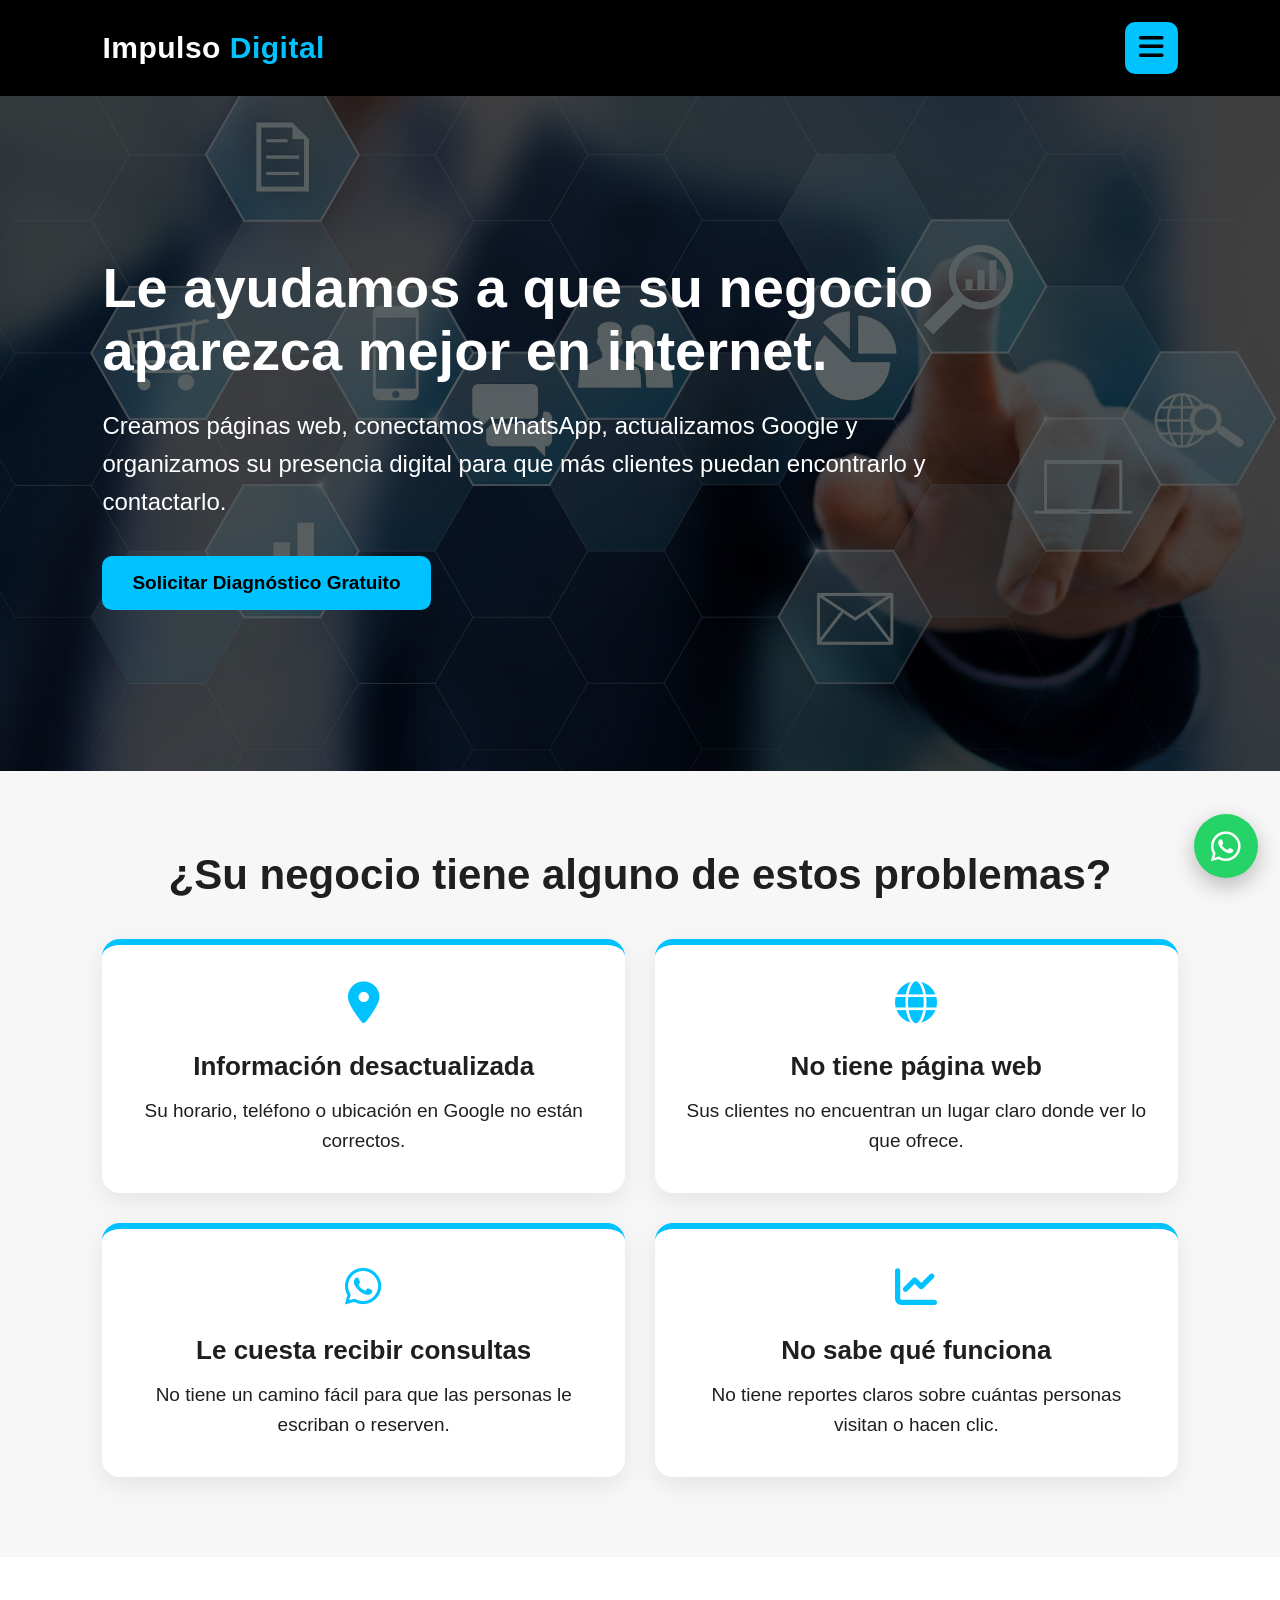
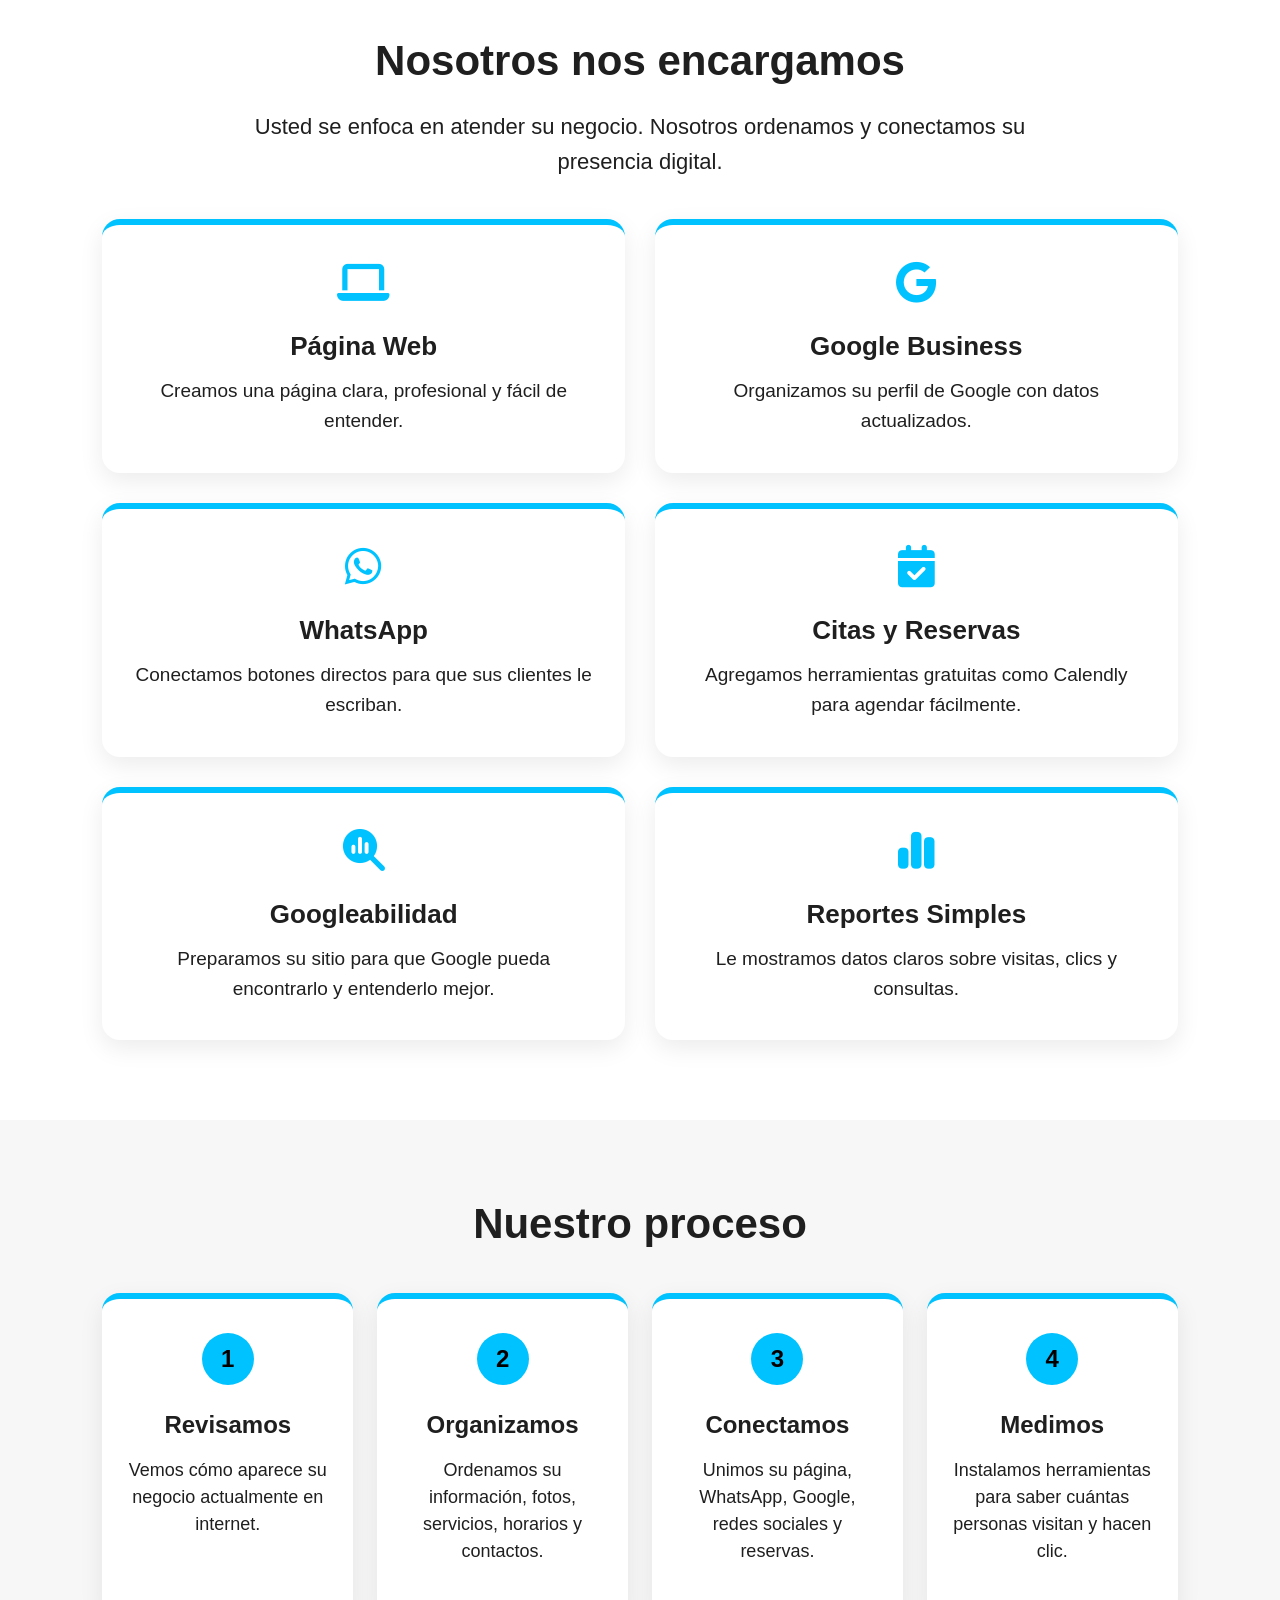
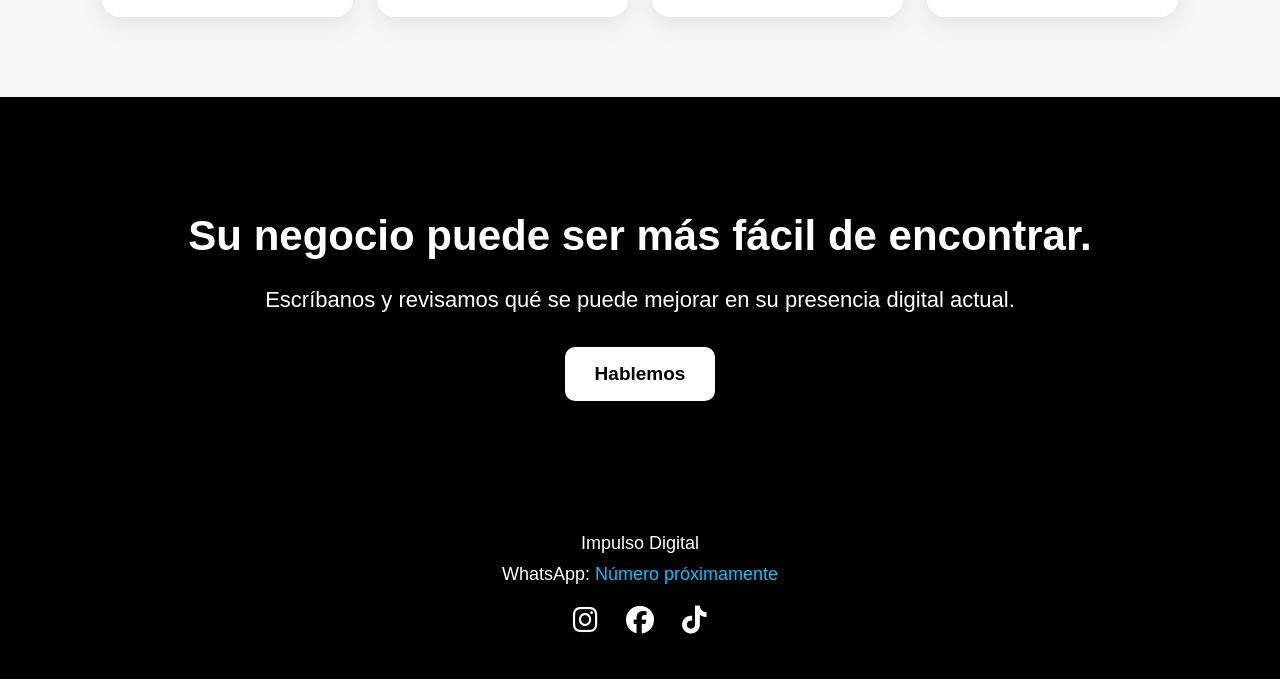
<file: index.html>
<!DOCTYPE html>
<html lang="es">
<head>
  <meta charset="UTF-8">
  <meta name="viewport" content="width=device-width, initial-scale=1.0">

  <title>Impulso Digital | Presencia Digital para Negocios</title>

  <link rel="stylesheet" href="style.css">

  <link rel="stylesheet"
  href="https://cdnjs.cloudflare.com/ajax/libs/font-awesome/6.5.1/css/all.min.css">

  <link rel="icon" href='data:image/svg+xml,<svg xmlns="http://www.w3.org/2000/svg" viewBox="0 0 100 100"><text y=".9em" font-size="90">💼</text></svg>'>
</head>

<body>

<header>

  <nav>

    <a href="index.html" class="logo">Impulso <span>Digital</span></a>

    <button class="menu-toggle" onclick="toggleMenu()">
      <i class="fa-solid fa-bars"></i>
    </button>

    <div class="nav-menu" id="navMenu">
      <a href="services.html">Servicios</a>
      <a href="how-it-works.html">Cómo Funciona</a>
      <a href="portfolio.html">Portafolio</a>
      <a href="contact.html">Contacto</a>
    </div>

  </nav>

</header>

<section class="hero"
  style="background: linear-gradient(rgba(0,0,0,0.62), rgba(0,0,0,0.62)), url('images/Index Page Image.jpg'); background-size: cover; background-position: center;">

  <div class="hero-content">

    <h1>Le ayudamos a que su negocio aparezca mejor en internet.</h1>

    <p>
      Creamos páginas web, conectamos WhatsApp, actualizamos Google y organizamos
      su presencia digital para que más clientes puedan encontrarlo y contactarlo.
    </p>

    <a class="btn" href="contact.html">
      Solicitar Diagnóstico Gratuito
    </a>

  </div>

</section>

<section class="section">

  <h2>¿Su negocio tiene alguno de estos problemas?</h2>

  <div class="grid">

    <div class="card">
      <i class="fa-solid fa-location-dot"></i>
      <h3>Información desactualizada</h3>
      <p>Su horario, teléfono o ubicación en Google no están correctos.</p>
    </div>

    <div class="card">
      <i class="fa-solid fa-globe"></i>
      <h3>No tiene página web</h3>
      <p>Sus clientes no encuentran un lugar claro donde ver lo que ofrece.</p>
    </div>

    <div class="card">
      <i class="fa-brands fa-whatsapp"></i>
      <h3>Le cuesta recibir consultas</h3>
      <p>No tiene un camino fácil para que las personas le escriban o reserven.</p>
    </div>

    <div class="card">
      <i class="fa-solid fa-chart-line"></i>
      <h3>No sabe qué funciona</h3>
      <p>No tiene reportes claros sobre cuántas personas visitan o hacen clic.</p>
    </div>

  </div>

</section>

<section class="section light">

  <h2>Nosotros nos encargamos</h2>

  <p class="section-intro">
    Usted se enfoca en atender su negocio. Nosotros ordenamos y conectamos su presencia digital.
  </p>

  <div class="grid">

    <div class="card">
      <i class="fa-solid fa-laptop"></i>
      <h3>Página Web</h3>
      <p>Creamos una página clara, profesional y fácil de entender.</p>
    </div>

    <div class="card">
      <i class="fa-brands fa-google"></i>
      <h3>Google Business</h3>
      <p>Organizamos su perfil de Google con datos actualizados.</p>
    </div>

    <div class="card">
      <i class="fa-brands fa-whatsapp"></i>
      <h3>WhatsApp</h3>
      <p>Conectamos botones directos para que sus clientes le escriban.</p>
    </div>

    <div class="card">
      <i class="fa-solid fa-calendar-check"></i>
      <h3>Citas y Reservas</h3>
      <p>Agregamos herramientas gratuitas como Calendly para agendar fácilmente.</p>
    </div>

    <div class="card">
      <i class="fa-solid fa-magnifying-glass-chart"></i>
      <h3>Googleabilidad</h3>
      <p>Preparamos su sitio para que Google pueda encontrarlo y entenderlo mejor.</p>
    </div>

    <div class="card">
      <i class="fa-solid fa-chart-simple"></i>
      <h3>Reportes Simples</h3>
      <p>Le mostramos datos claros sobre visitas, clics y consultas.</p>
    </div>

  </div>

</section>

<section class="section">

  <h2>Nuestro proceso</h2>

  <div class="steps">

    <div class="step">
      <span>1</span>
      <h3>Revisamos</h3>
      <p>Vemos cómo aparece su negocio actualmente en internet.</p>
    </div>

    <div class="step">
      <span>2</span>
      <h3>Organizamos</h3>
      <p>Ordenamos su información, fotos, servicios, horarios y contactos.</p>
    </div>

    <div class="step">
      <span>3</span>
      <h3>Conectamos</h3>
      <p>Unimos su página, WhatsApp, Google, redes sociales y reservas.</p>
    </div>

    <div class="step">
      <span>4</span>
      <h3>Medimos</h3>
      <p>Instalamos herramientas para saber cuántas personas visitan y hacen clic.</p>
    </div>

  </div>

</section>

<section class="cta-section">

  <h2>Su negocio puede ser más fácil de encontrar.</h2>

  <p>
    Escríbanos y revisamos qué se puede mejorar en su presencia digital actual.
  </p>

  <a class="btn white-btn" href="contact.html">
    Hablemos
  </a>

</section>

<footer>

  <p>Impulso Digital</p>

  <p>
    WhatsApp:
    <a href="#">
      Número próximamente
    </a>
  </p>

  <div class="footer-socials">
    <a href="#"><i class="fa-brands fa-instagram"></i></a>
    <a href="#"><i class="fa-brands fa-facebook"></i></a>
    <a href="#"><i class="fa-brands fa-tiktok"></i></a>
  </div>

</footer>

<a class="floating-whatsapp" href="#">
  <i class="fa-brands fa-whatsapp"></i>
</a>

<script>
  function toggleMenu() {
    document.getElementById("navMenu").classList.toggle("show-menu");
  }
</script>

</body>
</html>
</file>
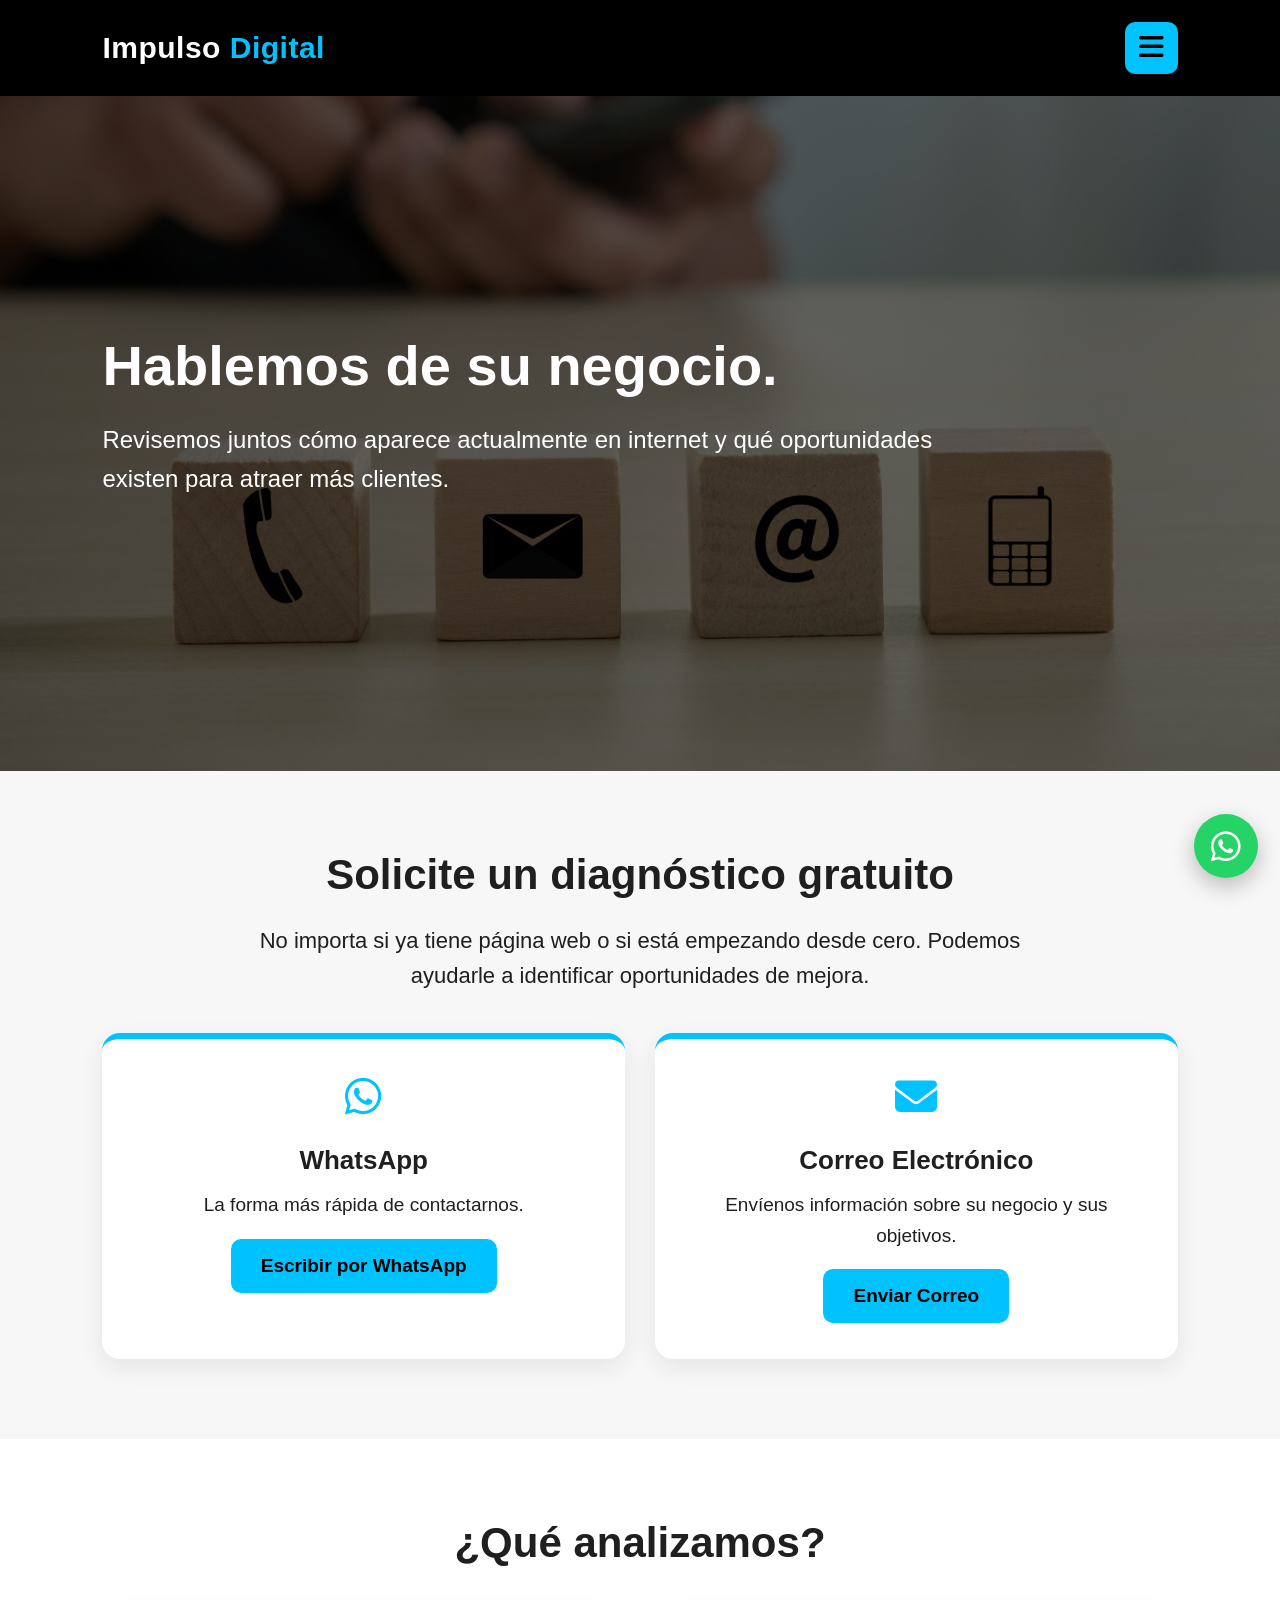
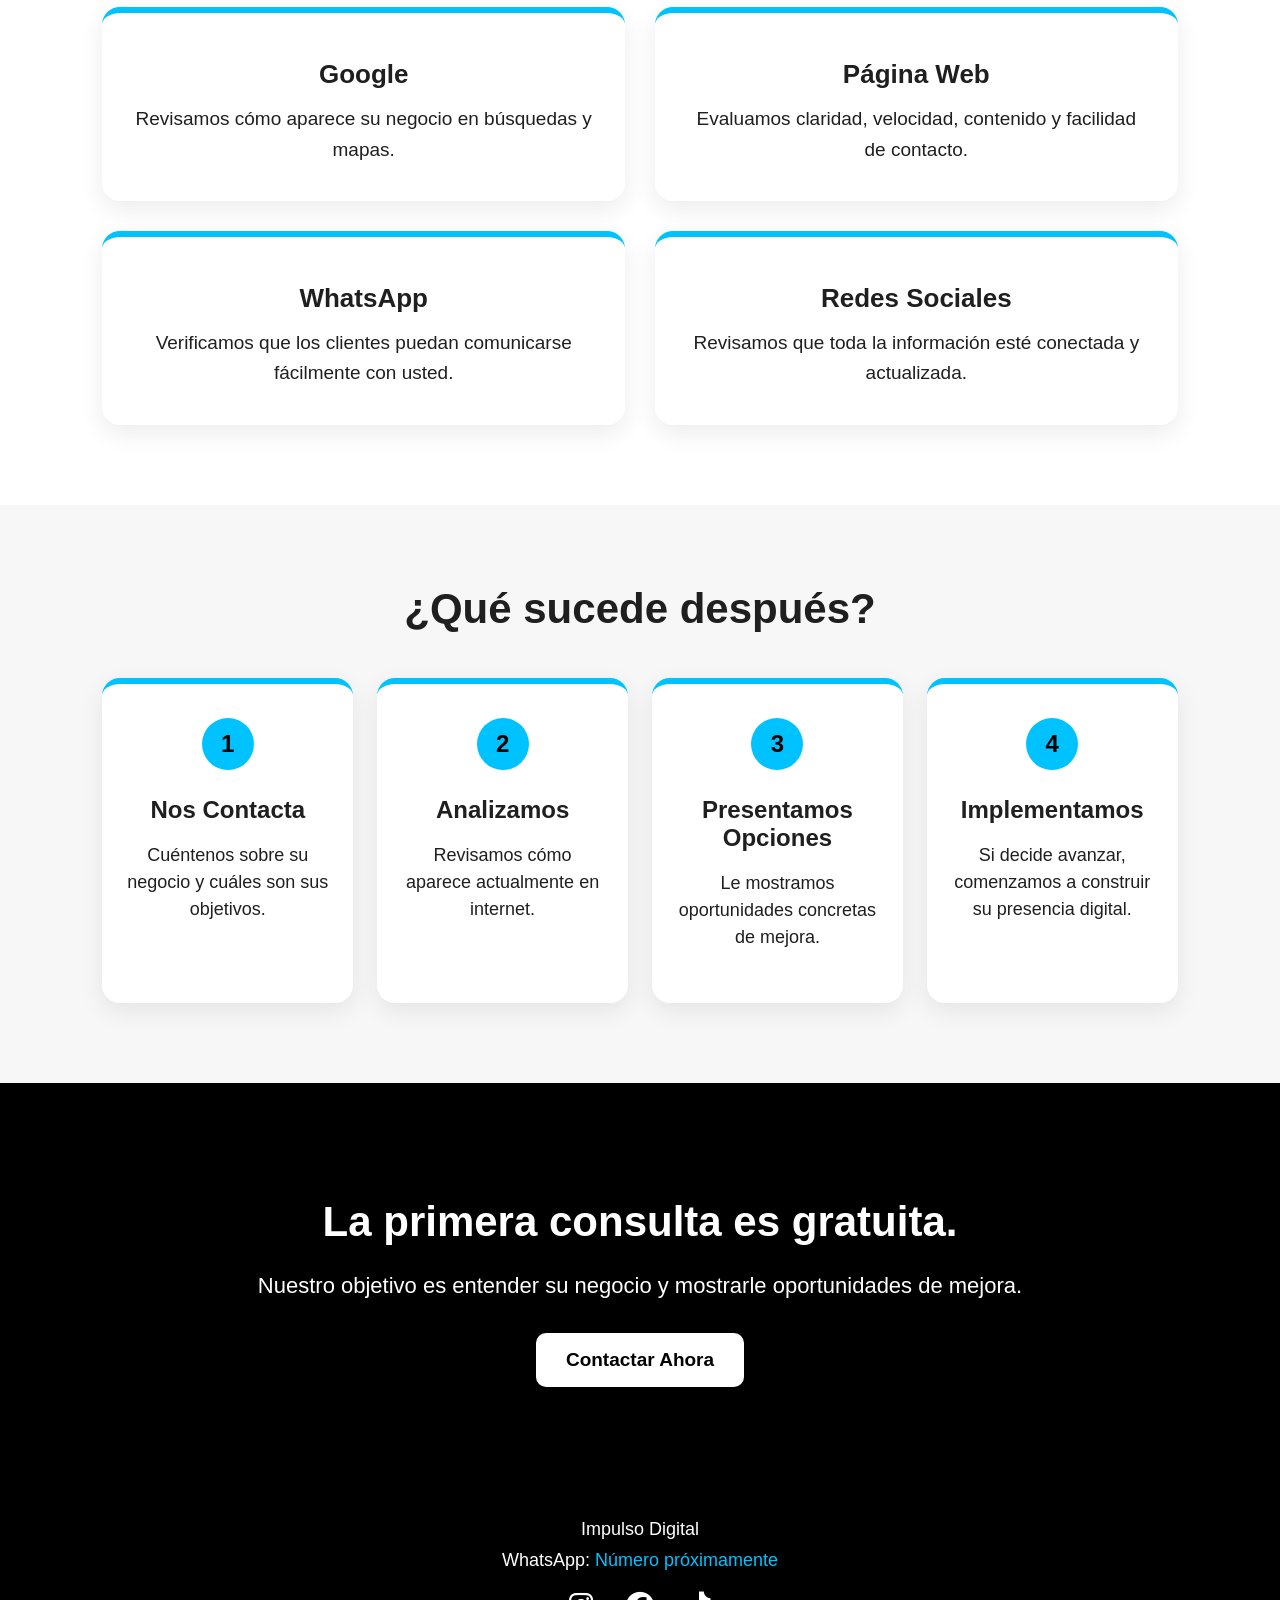
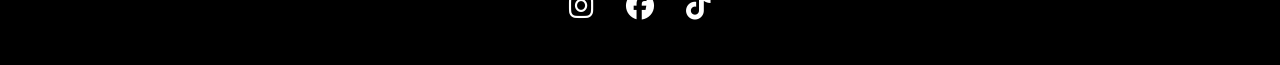
<file: contact.html>
<!DOCTYPE html>
<html lang="es">
<head>

  <meta charset="UTF-8">
  <meta name="viewport" content="width=device-width, initial-scale=1.0">

  <title>Contacto | Impulso Digital</title>

  <link rel="icon" href='data:image/svg+xml,<svg xmlns="http://www.w3.org/2000/svg" viewBox="0 0 100 100"><text y=".9em" font-size="90">💼</text></svg>'>

  <link rel="stylesheet" href="style.css">
  <link rel="stylesheet"
  href="https://cdnjs.cloudflare.com/ajax/libs/font-awesome/6.5.1/css/all.min.css">

</head>

<body>

<header>

  <nav>

    <a href="index.html" class="logo">Impulso <span>Digital</span></a>

    <button class="menu-toggle" onclick="toggleMenu()">
      <i class="fa-solid fa-bars"></i>
    </button>

    <div class="nav-menu" id="navMenu">
      <a href="services.html">Servicios</a>
      <a href="how-it-works.html">Cómo Funciona</a>
      <a href="portfolio.html">Portafolio</a>
      <a href="contact.html">Contacto</a>
    </div>

  </nav>

</header>

<section class="hero"
  style="background: linear-gradient(rgba(0,0,0,0.62), rgba(0,0,0,0.62)), url('images/Contact Page Image.jpg'); background-size: cover; background-position: center 70%;">

  <div class="hero-content">

    <h1>Hablemos de su negocio.</h1>

    <p>
      Revisemos juntos cómo aparece actualmente en internet y qué oportunidades existen para atraer más clientes.
    </p>

  </div>

</section>

<section class="section">

  <h2>Solicite un diagnóstico gratuito</h2>

  <p class="section-intro">

    No importa si ya tiene página web o si está empezando desde cero.
    Podemos ayudarle a identificar oportunidades de mejora.

  </p>

  <div class="grid">

    <div class="card">

      <i class="fa-brands fa-whatsapp"></i>

      <h3>WhatsApp</h3>

      <p>
        La forma más rápida de contactarnos.
      </p>

      <br>

      <a class="btn" href="#">

        Escribir por WhatsApp

      </a>

    </div>

    <div class="card">

      <i class="fa-solid fa-envelope"></i>

      <h3>Correo Electrónico</h3>

      <p>
        Envíenos información sobre su negocio y sus objetivos.

      </p>

      <br>

      <a class="btn"
         href="mailto:correo@proximamente.com">

        Enviar Correo

      </a>

    </div>

  </div>

</section>

<section class="section light">

  <h2>¿Qué analizamos?</h2>

  <div class="grid">

    <div class="card">

      <h3>Google</h3>

      <p>
        Revisamos cómo aparece su negocio en búsquedas y mapas.
      </p>

    </div>

    <div class="card">

      <h3>Página Web</h3>

      <p>
        Evaluamos claridad, velocidad, contenido y facilidad de contacto.
      </p>

    </div>

    <div class="card">

      <h3>WhatsApp</h3>

      <p>
        Verificamos que los clientes puedan comunicarse fácilmente con usted.
      </p>

    </div>

    <div class="card">

      <h3>Redes Sociales</h3>

      <p>
        Revisamos que toda la información esté conectada y actualizada.
      </p>

    </div>

  </div>

</section>

<section class="section">

  <h2>¿Qué sucede después?</h2>

  <div class="steps">

    <div class="step">

      <span>1</span>

      <h3>Nos Contacta</h3>

      <p>
        Cuéntenos sobre su negocio y cuáles son sus objetivos.
      </p>

    </div>

    <div class="step">

      <span>2</span>

      <h3>Analizamos</h3>

      <p>
        Revisamos cómo aparece actualmente en internet.
      </p>

    </div>

    <div class="step">

      <span>3</span>

      <h3>Presentamos Opciones</h3>

      <p>
        Le mostramos oportunidades concretas de mejora.
      </p>

    </div>

    <div class="step">

      <span>4</span>

      <h3>Implementamos</h3>

      <p>
        Si decide avanzar, comenzamos a construir su presencia digital.
      </p>

    </div>

  </div>

</section>

<section class="cta-section">

  <h2>La primera consulta es gratuita.</h2>

  <p>

    Nuestro objetivo es entender su negocio y mostrarle oportunidades de mejora.

  </p>

  <a href="#"
     class="btn white-btn">

    Contactar Ahora

  </a>

</section>

<footer>

  <p>Impulso Digital</p>

  <p>

    WhatsApp:

    <a href="#">

      Número próximamente

    </a>

  </p>

  <div class="footer-socials">

    <a href="#">
      <i class="fa-brands fa-instagram"></i>
    </a>

    <a href="#">
      <i class="fa-brands fa-facebook"></i>
    </a>

    <a href="#">
      <i class="fa-brands fa-tiktok"></i>
    </a>

  </div>

</footer>

<a class="floating-whatsapp"
   href="#">

  <i class="fa-brands fa-whatsapp"></i>

</a>

<script>
  function toggleMenu() {
    document.getElementById("navMenu").classList.toggle("show-menu");
  }
</script>

</body>
</html>
</file>
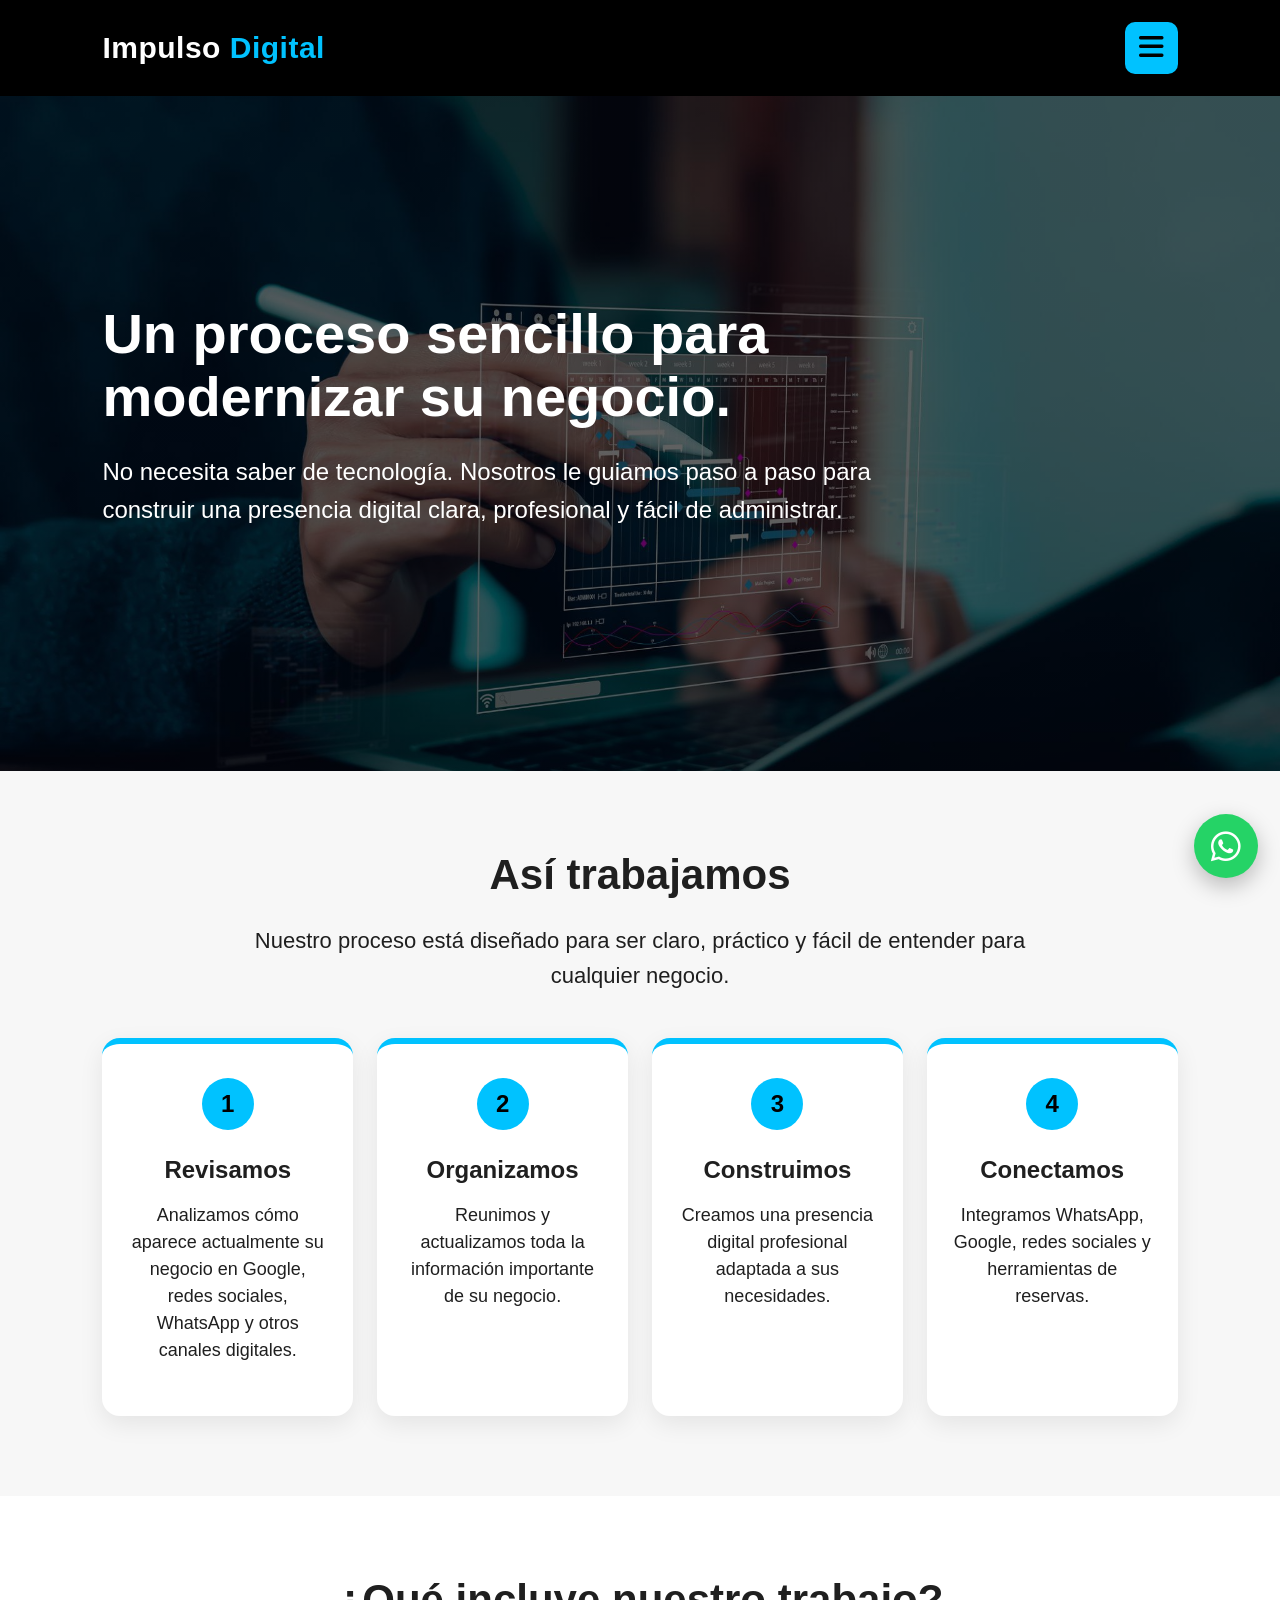
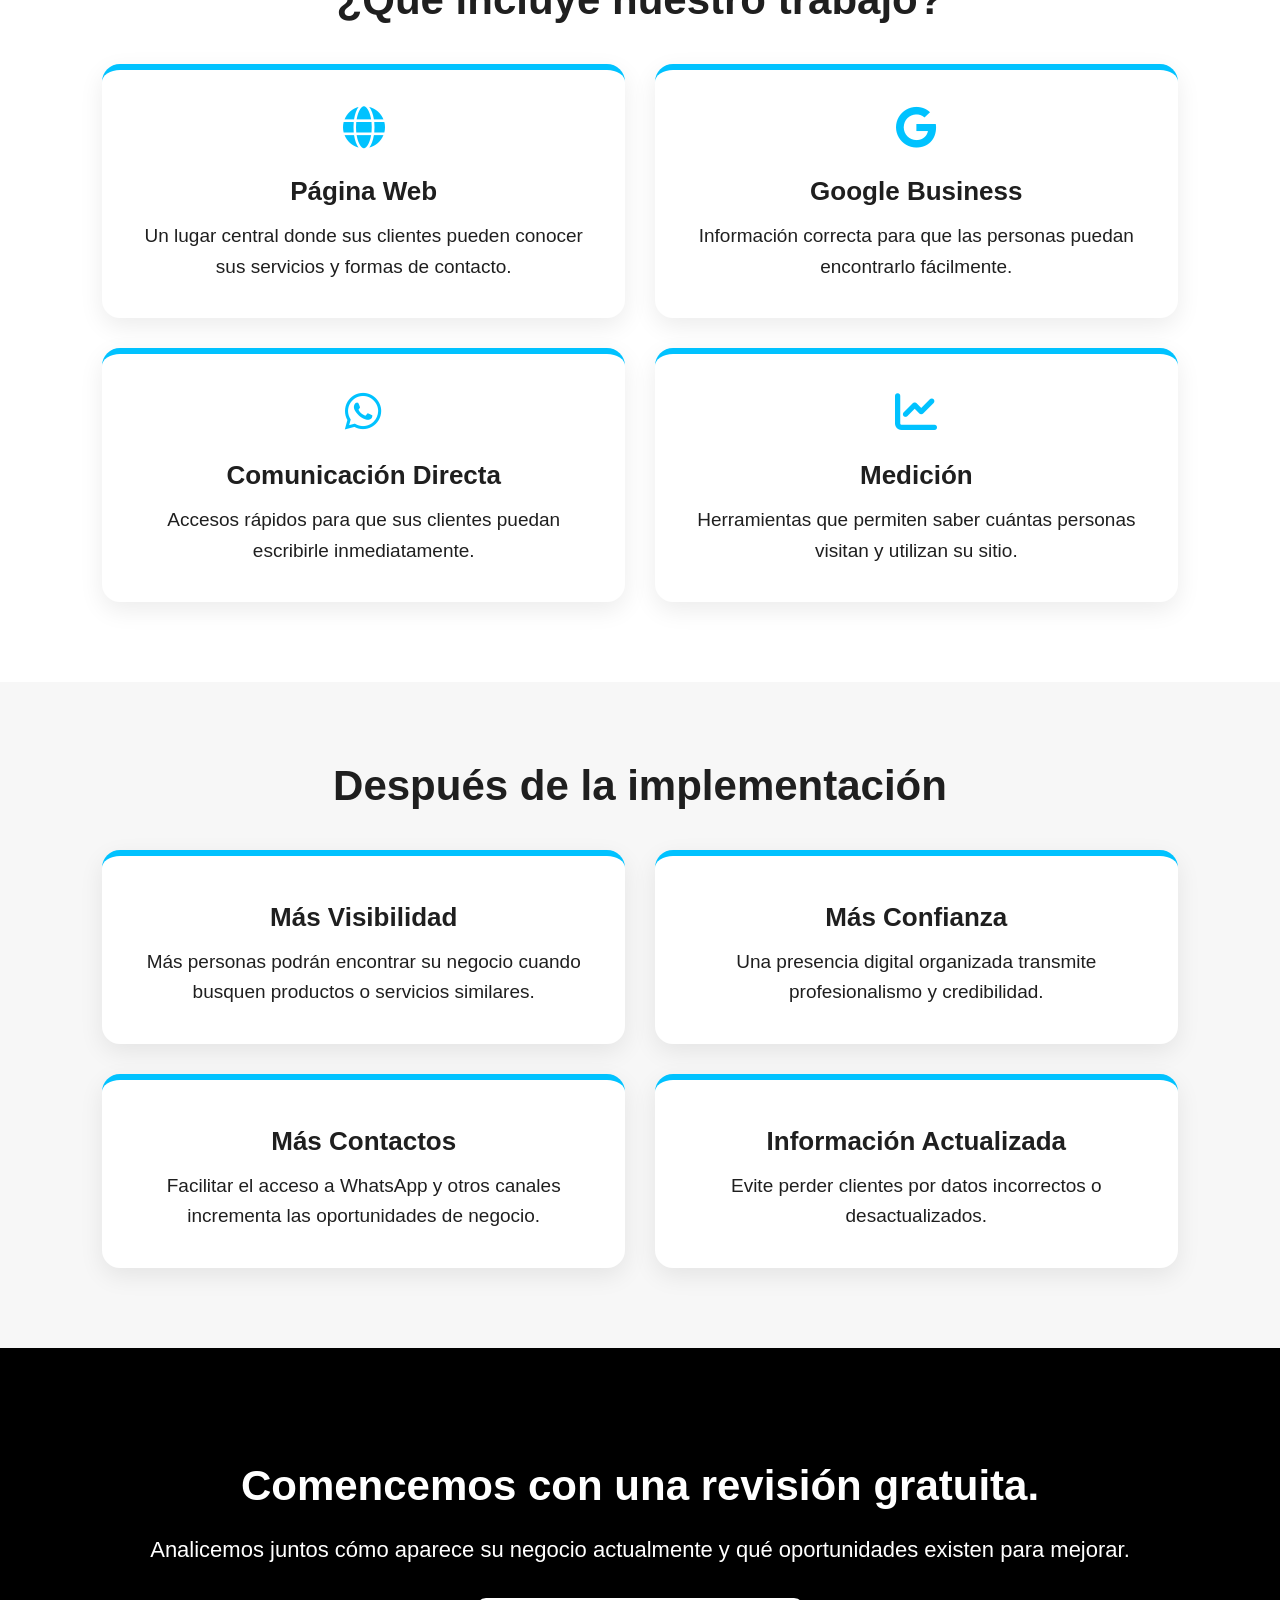
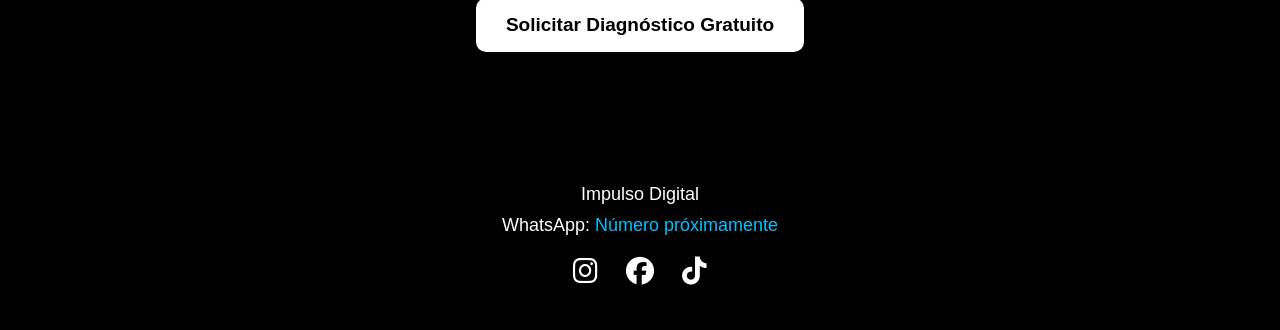
<file: how-it-works.html>
<!DOCTYPE html>
<html lang="es">
<head>

  <meta charset="UTF-8">
  <meta name="viewport" content="width=device-width, initial-scale=1.0">

  <title>Cómo Funciona | Impulso Digital</title>

  <link rel="icon" href='data:image/svg+xml,<svg xmlns="http://www.w3.org/2000/svg" viewBox="0 0 100 100"><text y=".9em" font-size="90">💼</text></svg>'>

  <link rel="stylesheet" href="style.css">

  <link rel="stylesheet"
  href="https://cdnjs.cloudflare.com/ajax/libs/font-awesome/6.5.1/css/all.min.css">

</head>

<body>

<header>

  <nav>

    <a href="index.html" class="logo">Impulso <span>Digital</span></a>

    <button class="menu-toggle" onclick="toggleMenu()">
      <i class="fa-solid fa-bars"></i>
    </button>

    <div class="nav-menu" id="navMenu">
      <a href="services.html">Servicios</a>
      <a href="how-it-works.html">Cómo Funciona</a>
      <a href="portfolio.html">Portafolio</a>
      <a href="contact.html">Contacto</a>
    </div>

  </nav>

</header>

<section class="hero"
  style="background: linear-gradient(rgba(0,0,0,0.62), rgba(0,0,0,0.62)), url('images/How it works image.jpg'); background-size: cover; background-position: center;">

  <div class="hero-content">

    <h1>Un proceso sencillo para modernizar su negocio.</h1>

    <p>
      No necesita saber de tecnología. Nosotros le guiamos paso a paso para construir una presencia digital clara, profesional y fácil de administrar.
    </p>

  </div>

</section>

<section class="section">

  <h2>Así trabajamos</h2>

  <p class="section-intro">
    Nuestro proceso está diseñado para ser claro, práctico y fácil de entender para cualquier negocio.
  </p>

  <div class="steps">

    <div class="step">
      <span>1</span>
      <h3>Revisamos</h3>
      <p>
        Analizamos cómo aparece actualmente su negocio en Google, redes sociales, WhatsApp y otros canales digitales.
      </p>
    </div>

    <div class="step">
      <span>2</span>
      <h3>Organizamos</h3>
      <p>
        Reunimos y actualizamos toda la información importante de su negocio.
      </p>
    </div>

    <div class="step">
      <span>3</span>
      <h3>Construimos</h3>
      <p>
        Creamos una presencia digital profesional adaptada a sus necesidades.
      </p>
    </div>

    <div class="step">
      <span>4</span>
      <h3>Conectamos</h3>
      <p>
        Integramos WhatsApp, Google, redes sociales y herramientas de reservas.
      </p>
    </div>

  </div>

</section>

<section class="section light">

  <h2>¿Qué incluye nuestro trabajo?</h2>

  <div class="grid">

    <div class="card">

      <i class="fa-solid fa-globe"></i>

      <h3>Página Web</h3>

      <p>
        Un lugar central donde sus clientes pueden conocer sus servicios y formas de contacto.
      </p>

    </div>

    <div class="card">

      <i class="fa-brands fa-google"></i>

      <h3>Google Business</h3>

      <p>
        Información correcta para que las personas puedan encontrarlo fácilmente.
      </p>

    </div>

    <div class="card">

      <i class="fa-brands fa-whatsapp"></i>

      <h3>Comunicación Directa</h3>

      <p>
        Accesos rápidos para que sus clientes puedan escribirle inmediatamente.
      </p>

    </div>

    <div class="card">

      <i class="fa-solid fa-chart-line"></i>

      <h3>Medición</h3>

      <p>
        Herramientas que permiten saber cuántas personas visitan y utilizan su sitio.
      </p>

    </div>

  </div>

</section>

<section class="section">

  <h2>Después de la implementación</h2>

  <div class="grid">

    <div class="card">

      <h3>Más Visibilidad</h3>

      <p>
        Más personas podrán encontrar su negocio cuando busquen productos o servicios similares.
      </p>

    </div>

    <div class="card">

      <h3>Más Confianza</h3>

      <p>
        Una presencia digital organizada transmite profesionalismo y credibilidad.
      </p>

    </div>

    <div class="card">

      <h3>Más Contactos</h3>

      <p>
        Facilitar el acceso a WhatsApp y otros canales incrementa las oportunidades de negocio.
      </p>

    </div>

    <div class="card">

      <h3>Información Actualizada</h3>

      <p>
        Evite perder clientes por datos incorrectos o desactualizados.
      </p>

    </div>

  </div>

</section>

<section class="cta-section">

  <h2>Comencemos con una revisión gratuita.</h2>

  <p>
    Analicemos juntos cómo aparece su negocio actualmente y qué oportunidades existen para mejorar.
  </p>

  <a href="contact.html" class="btn white-btn">
    Solicitar Diagnóstico Gratuito
  </a>

</section>

<footer>

  <p>Impulso Digital</p>

  <p>
    WhatsApp:
    <a href="#">
      Número próximamente
    </a>
  </p>

  <div class="footer-socials">

    <a href="#"><i class="fa-brands fa-instagram"></i></a>

    <a href="#"><i class="fa-brands fa-facebook"></i></a>

    <a href="#"><i class="fa-brands fa-tiktok"></i></a>

  </div>

</footer>

<a class="floating-whatsapp" href="#">
  <i class="fa-brands fa-whatsapp"></i>
</a>

<script>
  function toggleMenu() {
    document.getElementById("navMenu").classList.toggle("show-menu");
  }
</script>

</body>
</html>
</file>
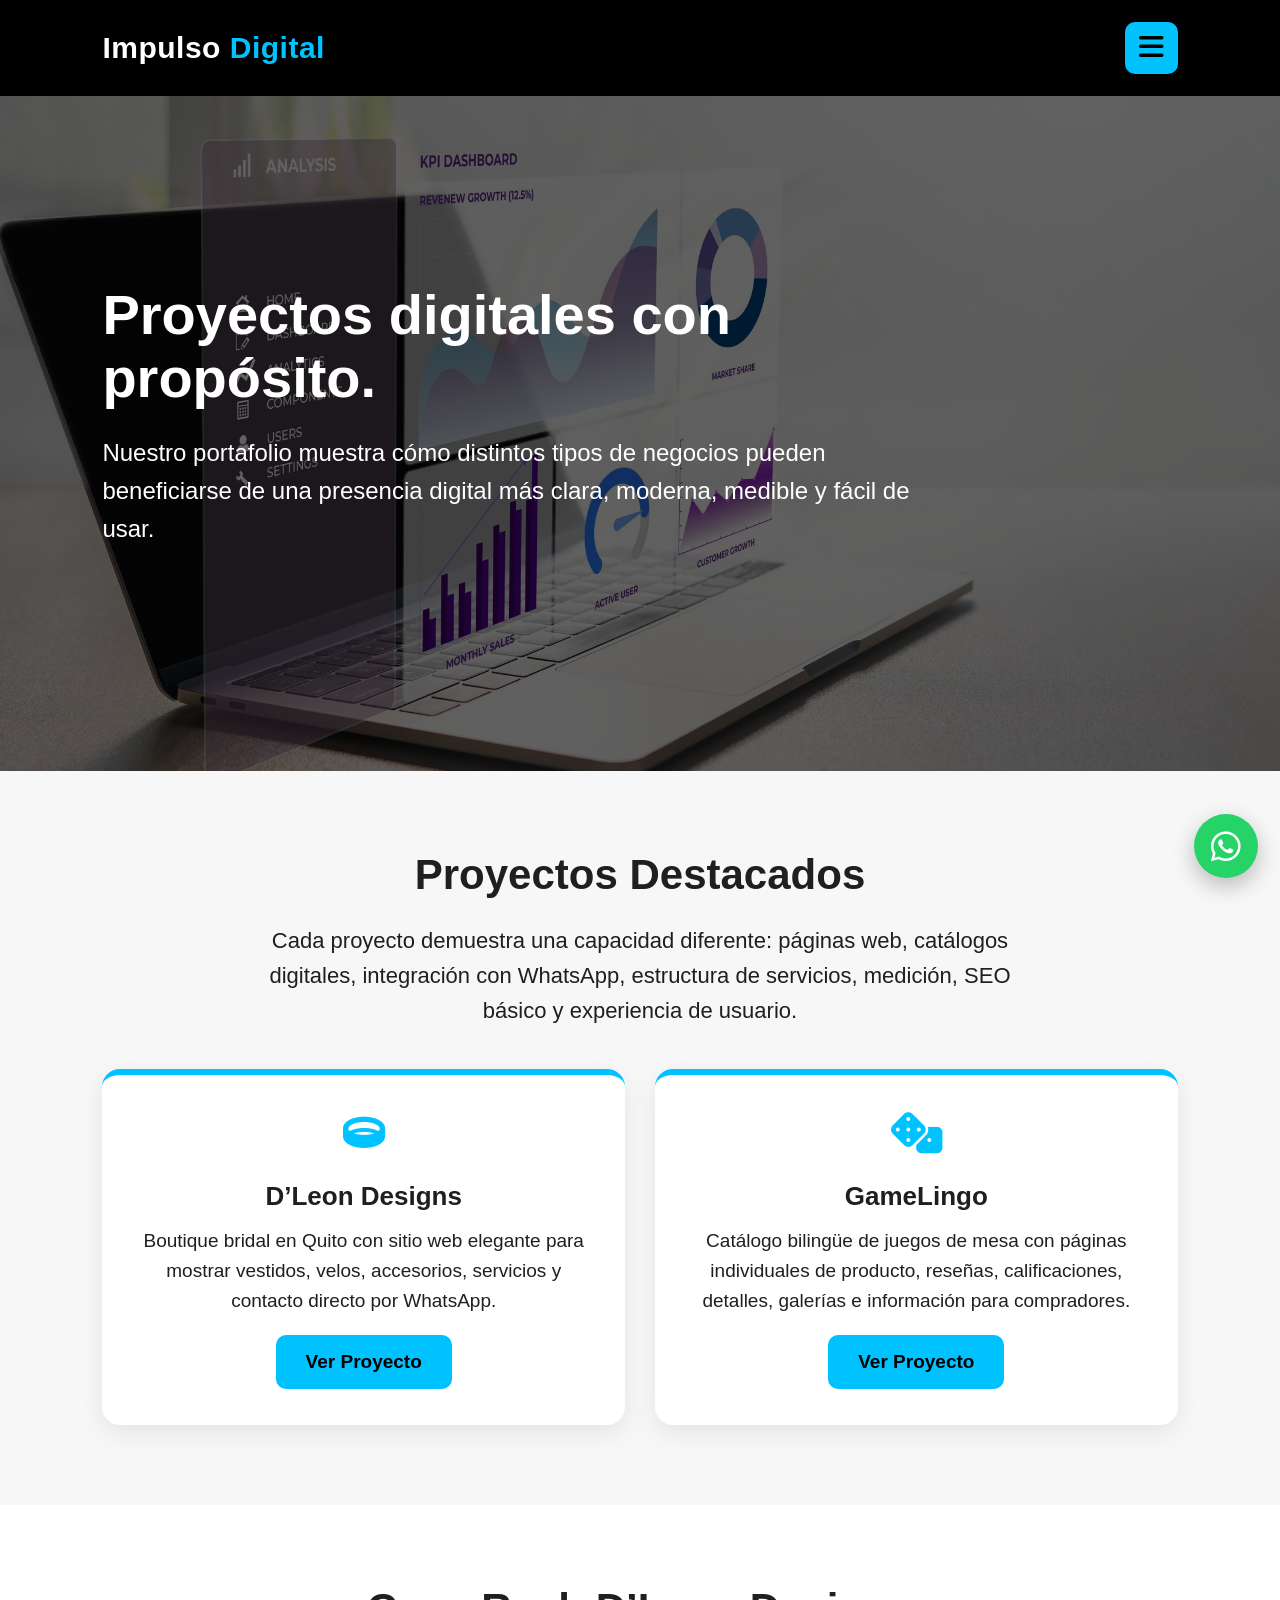
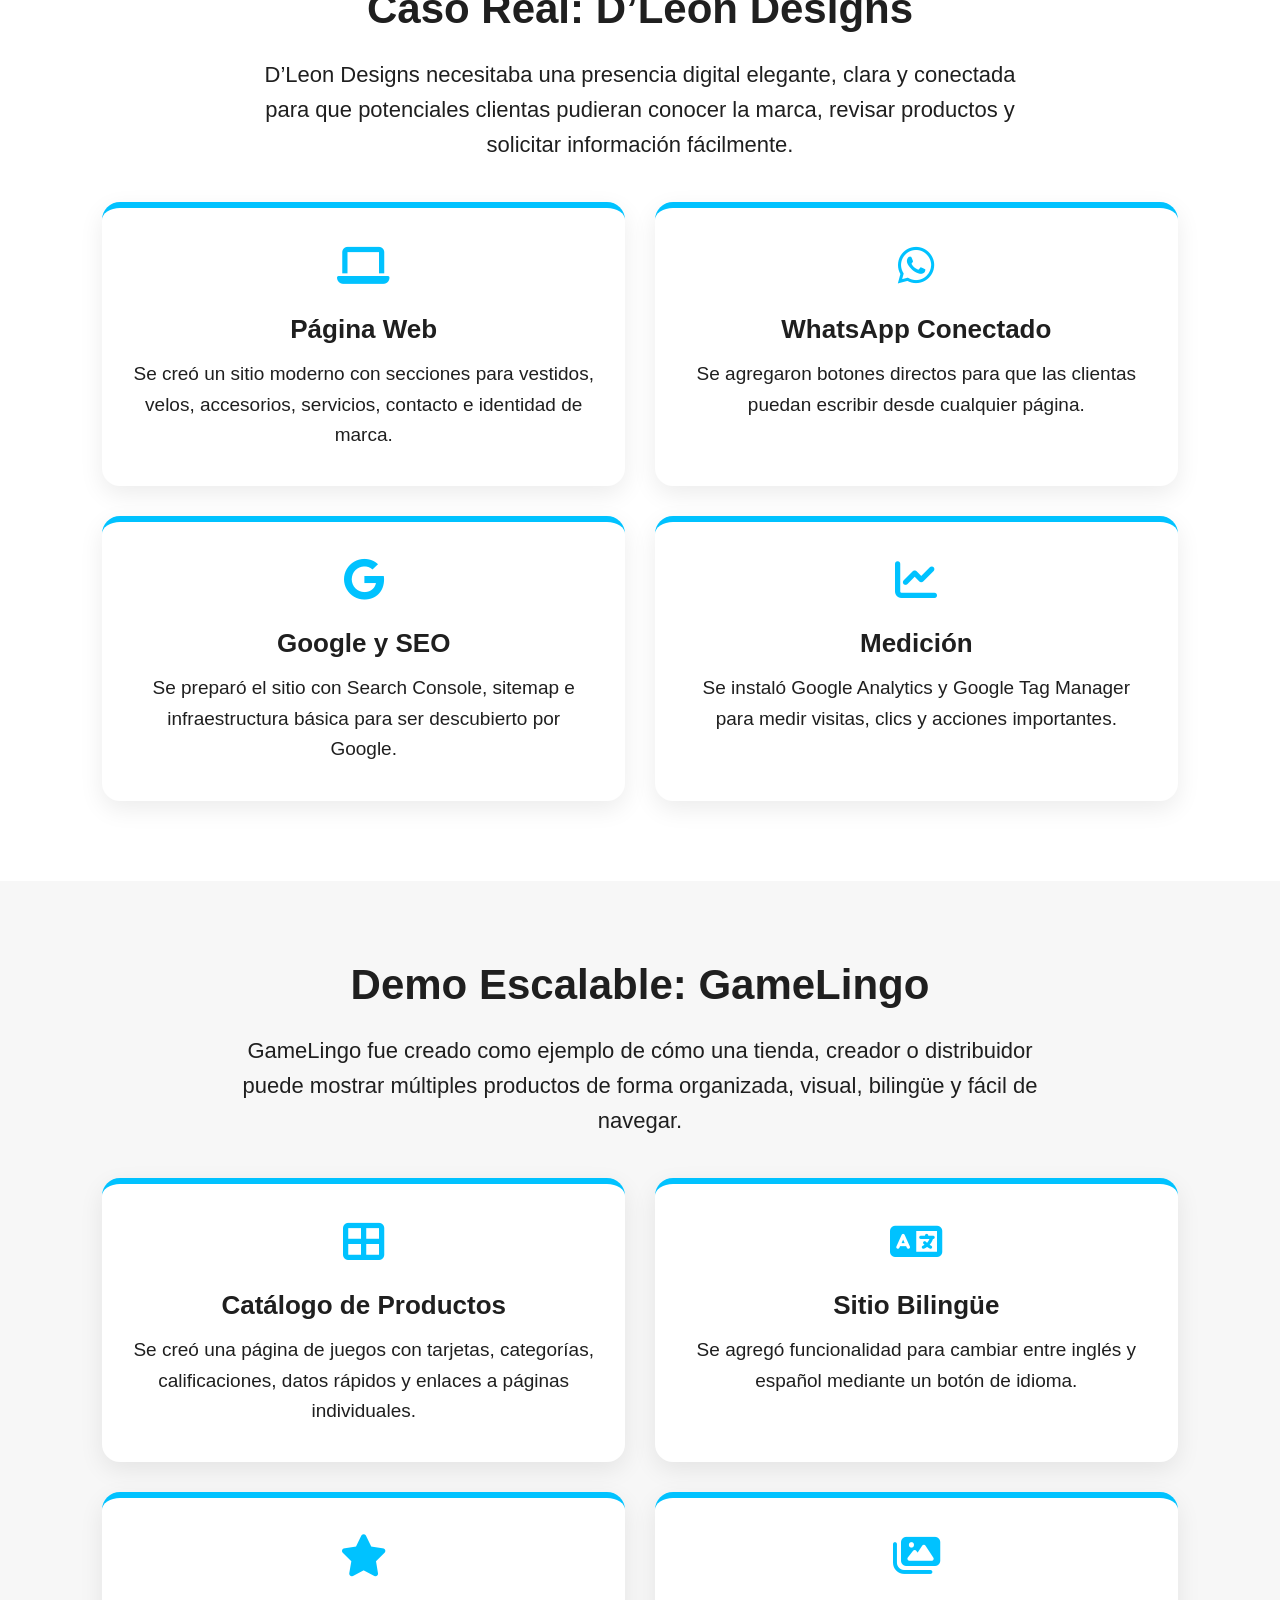
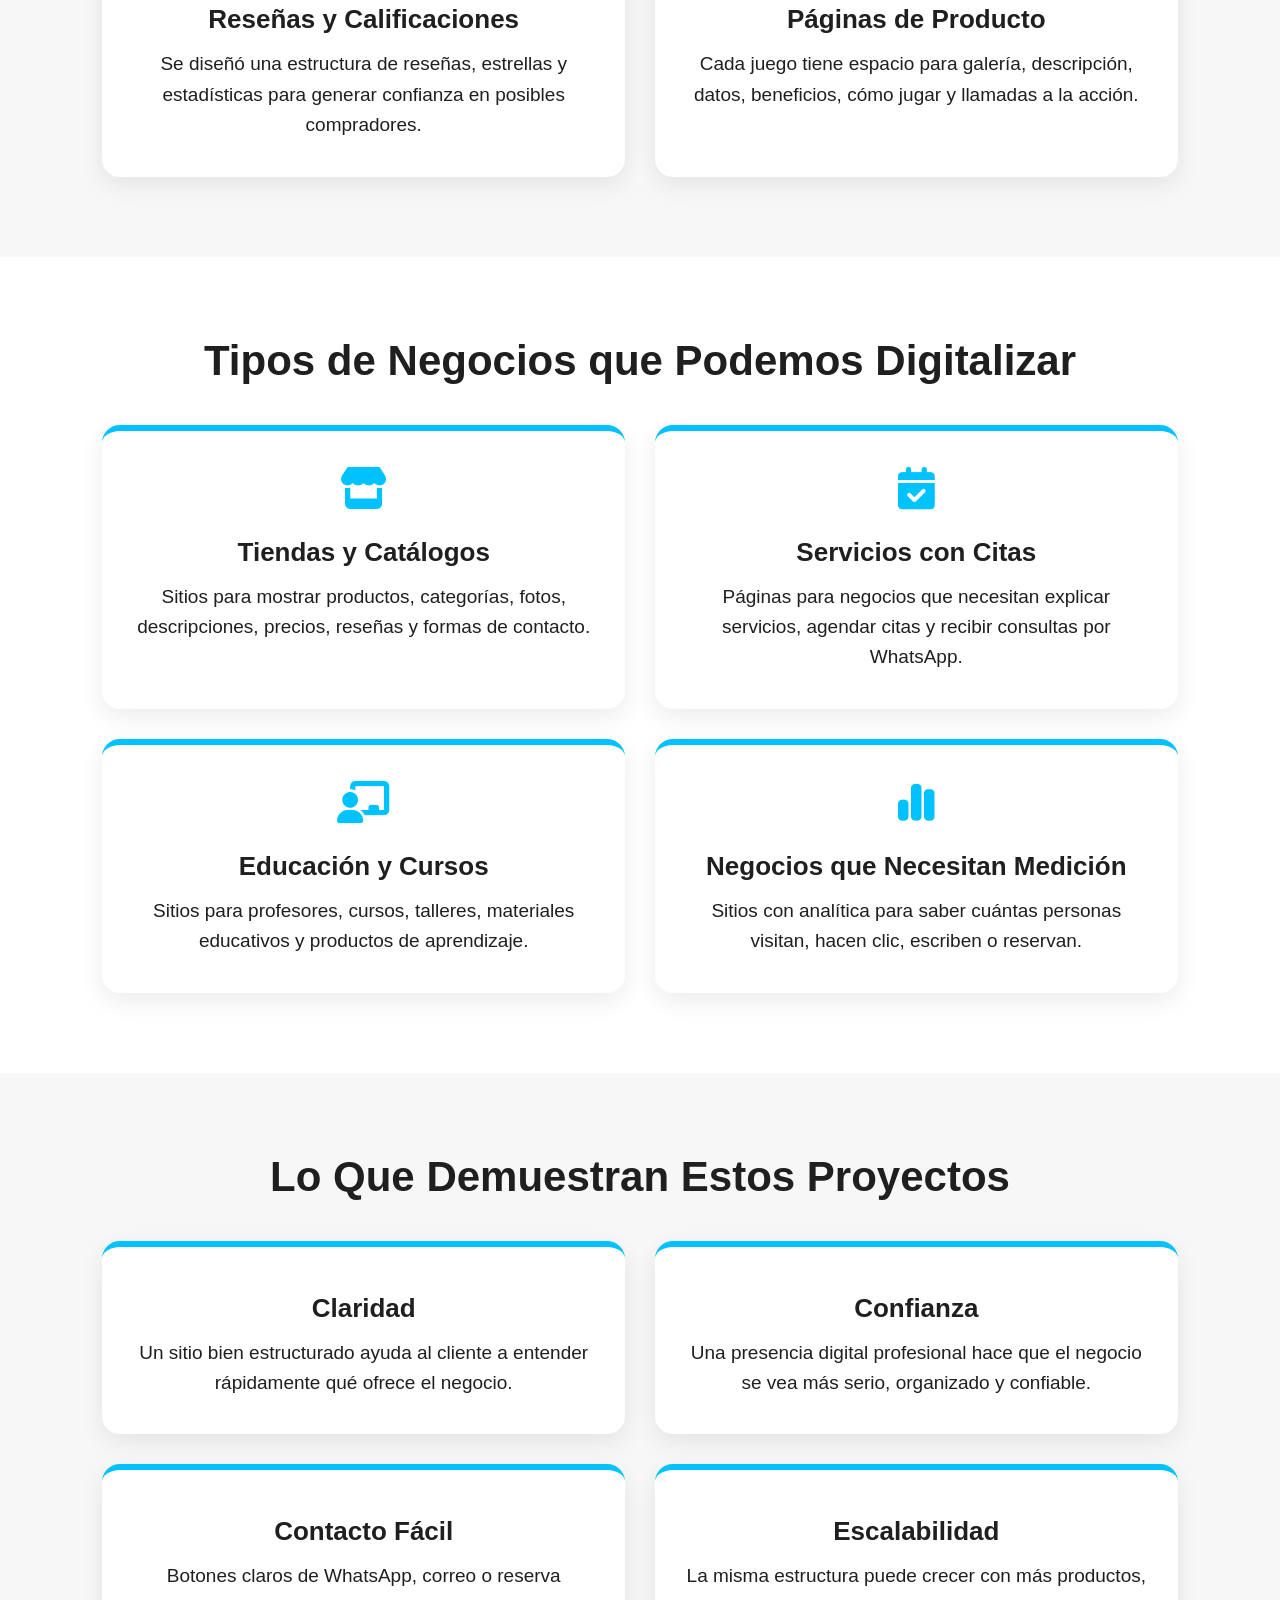
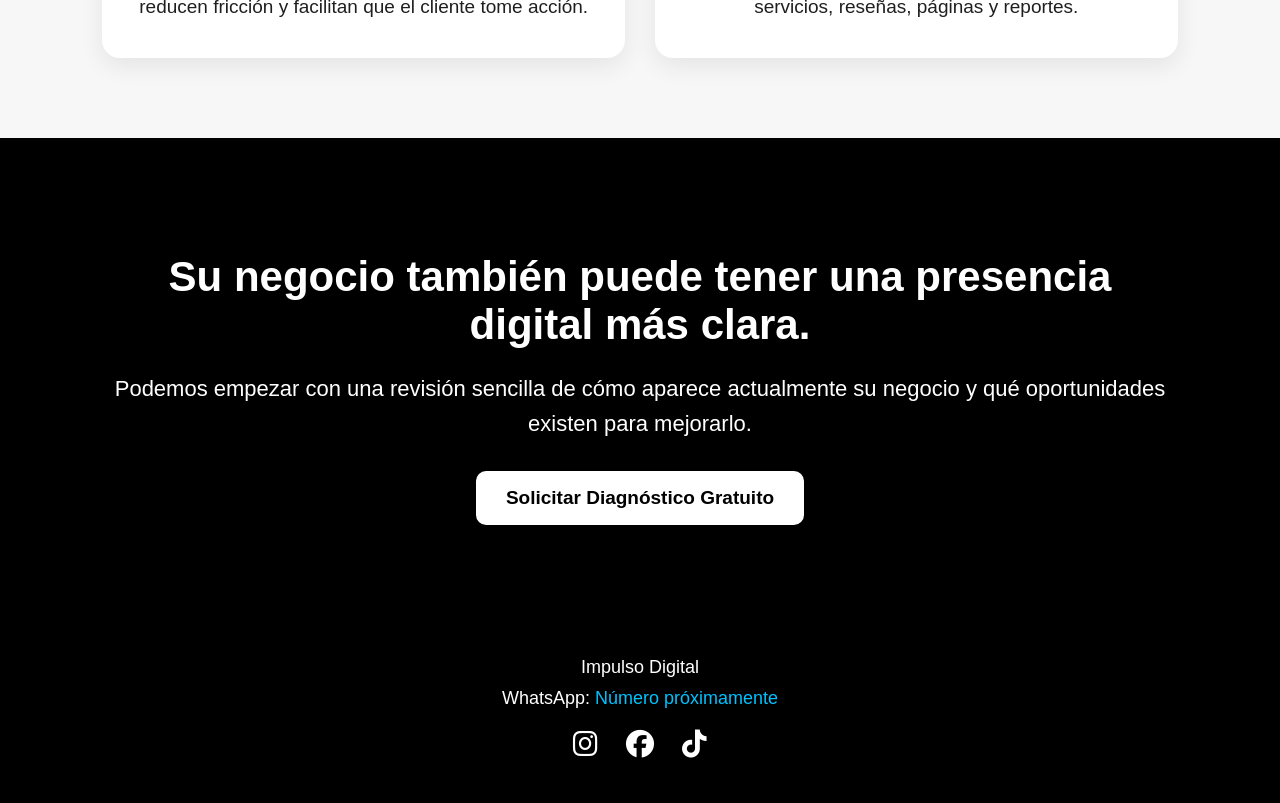
<file: portfolio.html>
<!DOCTYPE html>
<html lang="es">
<head>

  <meta charset="UTF-8">
  <meta name="viewport" content="width=device-width, initial-scale=1.0">

  <title>Portafolio | Impulso Digital</title>

  <link rel="icon" href='data:image/svg+xml,<svg xmlns="http://www.w3.org/2000/svg" viewBox="0 0 100 100"><text y=".9em" font-size="90">💼</text></svg>'>

  <link rel="stylesheet" href="style.css">

  <link rel="stylesheet"
  href="https://cdnjs.cloudflare.com/ajax/libs/font-awesome/6.5.1/css/all.min.css">

</head>

<body>

<header>

  <nav>

    <a href="index.html" class="logo">Impulso <span>Digital</span></a>

    <button class="menu-toggle" onclick="toggleMenu()">
      <i class="fa-solid fa-bars"></i>
    </button>

    <div class="nav-menu" id="navMenu">
      <a href="services.html">Servicios</a>
      <a href="how-it-works.html">Cómo Funciona</a>
      <a href="portfolio.html">Portafolio</a>
      <a href="contact.html">Contacto</a>
    </div>

  </nav>

</header>

<section class="hero"
  style="background: linear-gradient(rgba(0,0,0,0.62), rgba(0,0,0,0.62)), url('images/Portfolio Page Image.jpg'); background-size: cover; background-position: center;">

  <div class="hero-content">

    <h1>Proyectos digitales con propósito.</h1>

    <p>
      Nuestro portafolio muestra cómo distintos tipos de negocios pueden beneficiarse de una presencia digital más clara, moderna, medible y fácil de usar.
    </p>

  </div>

</section>

<section class="section">

  <h2>Proyectos Destacados</h2>

  <p class="section-intro">
    Cada proyecto demuestra una capacidad diferente: páginas web, catálogos digitales, integración con WhatsApp, estructura de servicios, medición, SEO básico y experiencia de usuario.
  </p>

  <div class="grid">

    <div class="card">

      <i class="fa-solid fa-ring"></i>

      <h3>D’Leon Designs</h3>

      <p>
        Boutique bridal en Quito con sitio web elegante para mostrar vestidos, velos, accesorios, servicios y contacto directo por WhatsApp.
      </p>

      <br>

      <a class="btn"
         href="https://leonfashion.github.io/"
         target="_blank">
        Ver Proyecto
      </a>

    </div>

    <div class="card">

      <i class="fa-solid fa-dice"></i>

      <h3>GameLingo</h3>

      <p>
        Catálogo bilingüe de juegos de mesa con páginas individuales de producto, reseñas, calificaciones, detalles, galerías e información para compradores.
      </p>

      <br>

      <a class="btn"
         href="https://leonfashion.github.io/GameLingo/"
         target="_blank">
        Ver Proyecto
      </a>

    </div>

  </div>

</section>

<section class="section light">

  <h2>Caso Real: D’Leon Designs</h2>

  <p class="section-intro">
    D’Leon Designs necesitaba una presencia digital elegante, clara y conectada para que potenciales clientas pudieran conocer la marca, revisar productos y solicitar información fácilmente.
  </p>

  <div class="grid">

    <div class="card">
      <i class="fa-solid fa-laptop"></i>
      <h3>Página Web</h3>
      <p>
        Se creó un sitio moderno con secciones para vestidos, velos, accesorios, servicios, contacto e identidad de marca.
      </p>
    </div>

    <div class="card">
      <i class="fa-brands fa-whatsapp"></i>
      <h3>WhatsApp Conectado</h3>
      <p>
        Se agregaron botones directos para que las clientas puedan escribir desde cualquier página.
      </p>
    </div>

    <div class="card">
      <i class="fa-brands fa-google"></i>
      <h3>Google y SEO</h3>
      <p>
        Se preparó el sitio con Search Console, sitemap e infraestructura básica para ser descubierto por Google.
      </p>
    </div>

    <div class="card">
      <i class="fa-solid fa-chart-line"></i>
      <h3>Medición</h3>
      <p>
        Se instaló Google Analytics y Google Tag Manager para medir visitas, clics y acciones importantes.
      </p>
    </div>

  </div>

</section>

<section class="section">

  <h2>Demo Escalable: GameLingo</h2>

  <p class="section-intro">
    GameLingo fue creado como ejemplo de cómo una tienda, creador o distribuidor puede mostrar múltiples productos de forma organizada, visual, bilingüe y fácil de navegar.
  </p>

  <div class="grid">

    <div class="card">
      <i class="fa-solid fa-table-cells-large"></i>
      <h3>Catálogo de Productos</h3>
      <p>
        Se creó una página de juegos con tarjetas, categorías, calificaciones, datos rápidos y enlaces a páginas individuales.
      </p>
    </div>

    <div class="card">
      <i class="fa-solid fa-language"></i>
      <h3>Sitio Bilingüe</h3>
      <p>
        Se agregó funcionalidad para cambiar entre inglés y español mediante un botón de idioma.
      </p>
    </div>

    <div class="card">
      <i class="fa-solid fa-star"></i>
      <h3>Reseñas y Calificaciones</h3>
      <p>
        Se diseñó una estructura de reseñas, estrellas y estadísticas para generar confianza en posibles compradores.
      </p>
    </div>

    <div class="card">
      <i class="fa-solid fa-images"></i>
      <h3>Páginas de Producto</h3>
      <p>
        Cada juego tiene espacio para galería, descripción, datos, beneficios, cómo jugar y llamadas a la acción.
      </p>
    </div>

  </div>

</section>

<section class="section light">

  <h2>Tipos de Negocios que Podemos Digitalizar</h2>

  <div class="grid">

    <div class="card">
      <i class="fa-solid fa-store"></i>
      <h3>Tiendas y Catálogos</h3>
      <p>
        Sitios para mostrar productos, categorías, fotos, descripciones, precios, reseñas y formas de contacto.
      </p>
    </div>

    <div class="card">
      <i class="fa-solid fa-calendar-check"></i>
      <h3>Servicios con Citas</h3>
      <p>
        Páginas para negocios que necesitan explicar servicios, agendar citas y recibir consultas por WhatsApp.
      </p>
    </div>

    <div class="card">
      <i class="fa-solid fa-chalkboard-user"></i>
      <h3>Educación y Cursos</h3>
      <p>
        Sitios para profesores, cursos, talleres, materiales educativos y productos de aprendizaje.
      </p>
    </div>

    <div class="card">
      <i class="fa-solid fa-chart-simple"></i>
      <h3>Negocios que Necesitan Medición</h3>
      <p>
        Sitios con analítica para saber cuántas personas visitan, hacen clic, escriben o reservan.
      </p>
    </div>

  </div>

</section>

<section class="section">

  <h2>Lo Que Demuestran Estos Proyectos</h2>

  <div class="grid">

    <div class="card">
      <h3>Claridad</h3>
      <p>
        Un sitio bien estructurado ayuda al cliente a entender rápidamente qué ofrece el negocio.
      </p>
    </div>

    <div class="card">
      <h3>Confianza</h3>
      <p>
        Una presencia digital profesional hace que el negocio se vea más serio, organizado y confiable.
      </p>
    </div>

    <div class="card">
      <h3>Contacto Fácil</h3>
      <p>
        Botones claros de WhatsApp, correo o reserva reducen fricción y facilitan que el cliente tome acción.
      </p>
    </div>

    <div class="card">
      <h3>Escalabilidad</h3>
      <p>
        La misma estructura puede crecer con más productos, servicios, reseñas, páginas y reportes.
      </p>
    </div>

  </div>

</section>

<section class="cta-section">

  <h2>Su negocio también puede tener una presencia digital más clara.</h2>

  <p>
    Podemos empezar con una revisión sencilla de cómo aparece actualmente su negocio y qué oportunidades existen para mejorarlo.
  </p>

  <a href="contact.html" class="btn white-btn">
    Solicitar Diagnóstico Gratuito
  </a>

</section>

<footer>

  <p>Impulso Digital</p>

  <p>
    WhatsApp:
    <a href="#">
      Número próximamente
    </a>
  </p>

  <div class="footer-socials">
    <a href="#"><i class="fa-brands fa-instagram"></i></a>
    <a href="#"><i class="fa-brands fa-facebook"></i></a>
    <a href="#"><i class="fa-brands fa-tiktok"></i></a>
  </div>

</footer>

<a class="floating-whatsapp" href="#">
  <i class="fa-brands fa-whatsapp"></i>
</a>

<script>
  function toggleMenu() {
    document.getElementById("navMenu").classList.toggle("show-menu");
  }
</script>

</body>
</html>
</file>
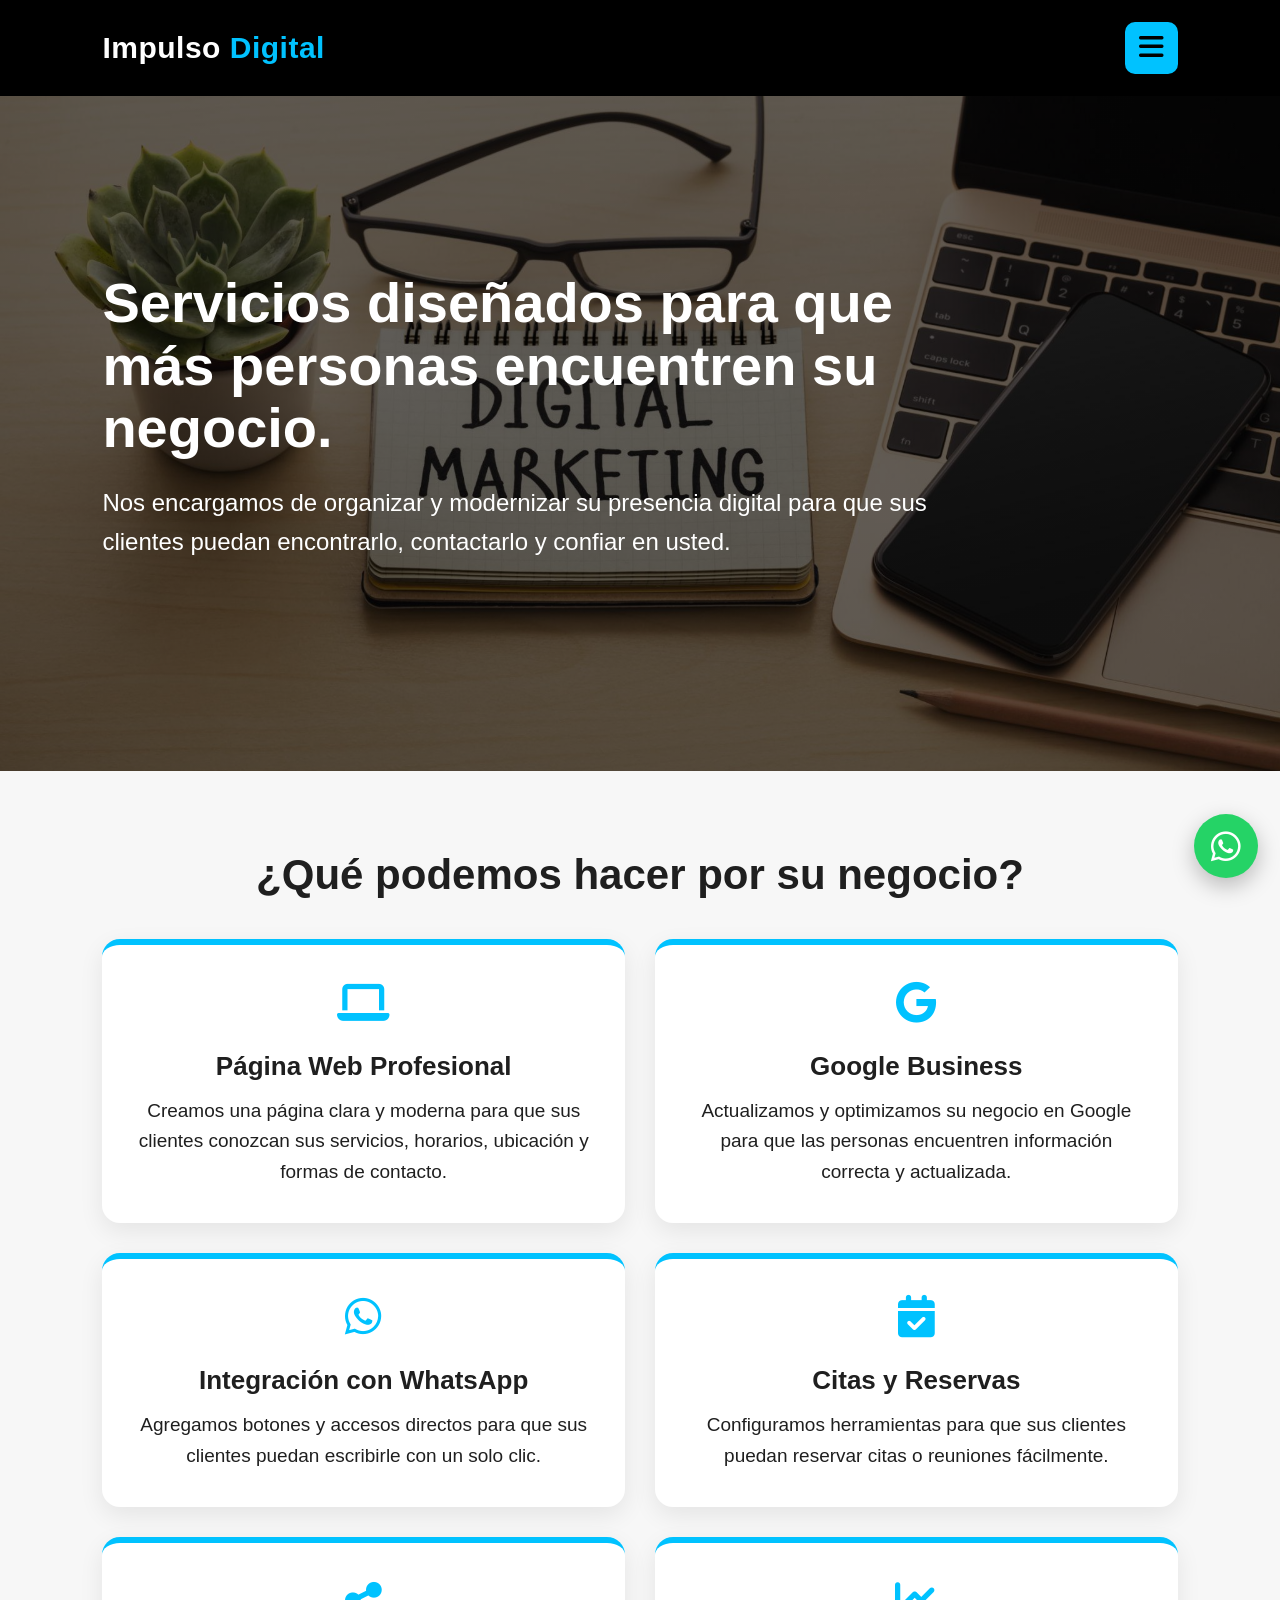
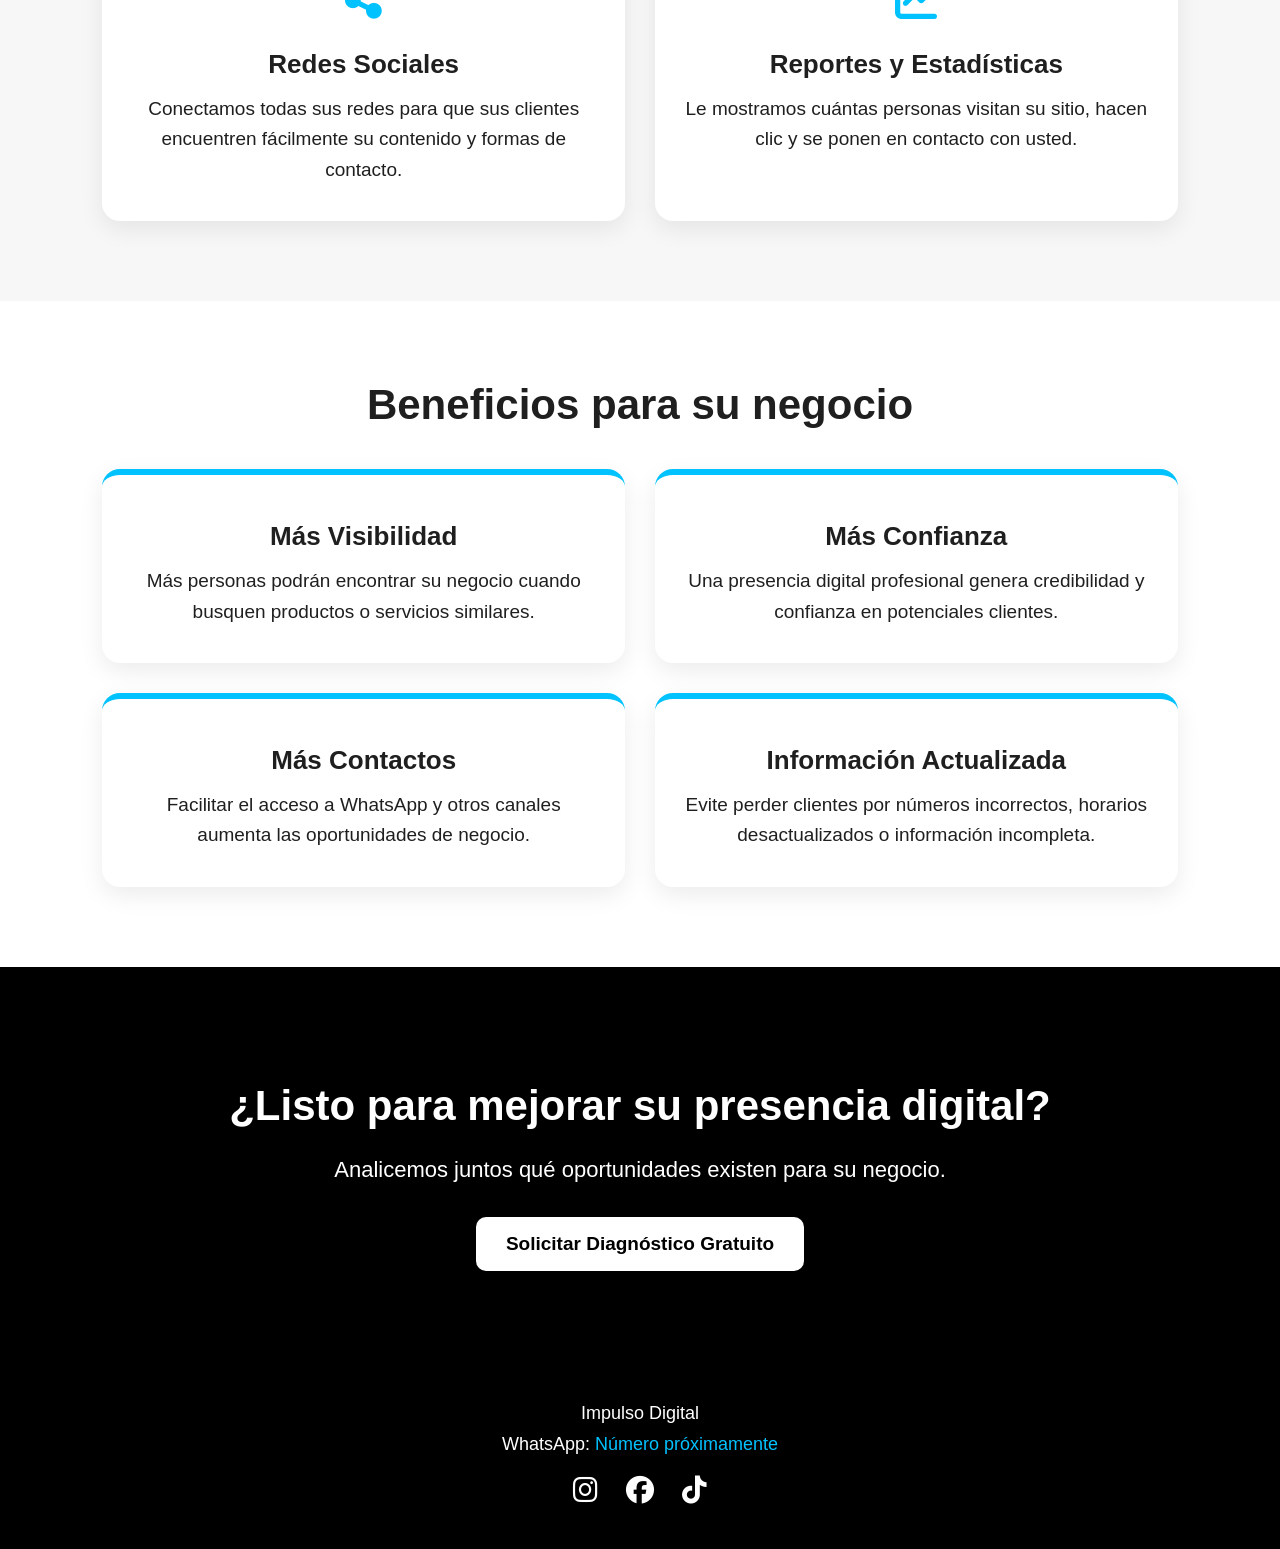
<file: services.html>
<!DOCTYPE html>
<html lang="es">
<head>

  <meta charset="UTF-8">
  <meta name="viewport" content="width=device-width, initial-scale=1.0">

  <title>Servicios | Impulso Digital</title>

  <link rel="icon" href='data:image/svg+xml,<svg xmlns="http://www.w3.org/2000/svg" viewBox="0 0 100 100"><text y=".9em" font-size="90">💼</text></svg>'>

  <link rel="stylesheet" href="style.css">
  <link rel="stylesheet"
  href="https://cdnjs.cloudflare.com/ajax/libs/font-awesome/6.5.1/css/all.min.css">

</head>

<body>

<header>

  <nav>

    <a href="index.html" class="logo">Impulso <span>Digital</span></a>

    <button class="menu-toggle" onclick="toggleMenu()">
      <i class="fa-solid fa-bars"></i>
    </button>

    <div class="nav-menu" id="navMenu">
      <a href="services.html">Servicios</a>
      <a href="how-it-works.html">Cómo Funciona</a>
      <a href="portfolio.html">Portafolio</a>
      <a href="contact.html">Contacto</a>
    </div>

  </nav>

</header>

<section class="hero"
  style="background: linear-gradient(rgba(0,0,0,0.62), rgba(0,0,0,0.62)), url('images/Services Page Image.jpg'); background-size: cover; background-position: center;">

  <div class="hero-content">

    <h1>Servicios diseñados para que más personas encuentren su negocio.</h1>

    <p>
      Nos encargamos de organizar y modernizar su presencia digital para que sus clientes puedan encontrarlo, contactarlo y confiar en usted.
    </p>

  </div>

</section>

<section class="section">

  <h2>¿Qué podemos hacer por su negocio?</h2>

  <div class="grid">

    <div class="card">
      <i class="fa-solid fa-laptop"></i>
      <h3>Página Web Profesional</h3>
      <p>Creamos una página clara y moderna para que sus clientes conozcan sus servicios, horarios, ubicación y formas de contacto.</p>
    </div>

    <div class="card">
      <i class="fa-brands fa-google"></i>
      <h3>Google Business</h3>
      <p>Actualizamos y optimizamos su negocio en Google para que las personas encuentren información correcta y actualizada.</p>
    </div>

    <div class="card">
      <i class="fa-brands fa-whatsapp"></i>
      <h3>Integración con WhatsApp</h3>
      <p>Agregamos botones y accesos directos para que sus clientes puedan escribirle con un solo clic.</p>
    </div>

    <div class="card">
      <i class="fa-solid fa-calendar-check"></i>
      <h3>Citas y Reservas</h3>
      <p>Configuramos herramientas para que sus clientes puedan reservar citas o reuniones fácilmente.</p>
    </div>

    <div class="card">
      <i class="fa-solid fa-share-nodes"></i>
      <h3>Redes Sociales</h3>
      <p>Conectamos todas sus redes para que sus clientes encuentren fácilmente su contenido y formas de contacto.</p>
    </div>

    <div class="card">
      <i class="fa-solid fa-chart-line"></i>
      <h3>Reportes y Estadísticas</h3>
      <p>Le mostramos cuántas personas visitan su sitio, hacen clic y se ponen en contacto con usted.</p>
    </div>

  </div>

</section>

<section class="section light">

  <h2>Beneficios para su negocio</h2>

  <div class="grid">

    <div class="card">
      <h3>Más Visibilidad</h3>
      <p>Más personas podrán encontrar su negocio cuando busquen productos o servicios similares.</p>
    </div>

    <div class="card">
      <h3>Más Confianza</h3>
      <p>Una presencia digital profesional genera credibilidad y confianza en potenciales clientes.</p>
    </div>

    <div class="card">
      <h3>Más Contactos</h3>
      <p>Facilitar el acceso a WhatsApp y otros canales aumenta las oportunidades de negocio.</p>
    </div>

    <div class="card">
      <h3>Información Actualizada</h3>
      <p>Evite perder clientes por números incorrectos, horarios desactualizados o información incompleta.</p>
    </div>

  </div>

</section>

<section class="cta-section">

  <h2>¿Listo para mejorar su presencia digital?</h2>

  <p>
    Analicemos juntos qué oportunidades existen para su negocio.
  </p>

  <a href="contact.html" class="btn white-btn">
    Solicitar Diagnóstico Gratuito
  </a>

</section>

<footer>

  <p>Impulso Digital</p>

  <p>
    WhatsApp:
    <a href="#">Número próximamente</a>
  </p>

  <div class="footer-socials">
    <a href="#"><i class="fa-brands fa-instagram"></i></a>
    <a href="#"><i class="fa-brands fa-facebook"></i></a>
    <a href="#"><i class="fa-brands fa-tiktok"></i></a>
  </div>

</footer>

<a class="floating-whatsapp" href="#">
  <i class="fa-brands fa-whatsapp"></i>
</a>

<script>
  function toggleMenu() {
    document.getElementById("navMenu").classList.toggle("show-menu");
  }
</script>

</body>
</html>
</file>
<file: style.css>
* {
  box-sizing: border-box;
}

body {
  margin: 0;
  font-family: Arial, Helvetica, sans-serif;
  background: #f7f7f7;
  color: #1f1f1f;
}

header {
  background: #000000;
  color: white;
  position: relative;
  z-index: 1000;
}

nav {
  padding: 22px 8%;
  display: flex;
  justify-content: space-between;
  align-items: center;
}

.logo {
  color: white;
  text-decoration: none;
  font-size: 30px;
  font-weight: 800;
  letter-spacing: 0.5px;
}

.logo span {
  color: #00c2ff;
}

.menu-toggle {
  background: #00c2ff;
  color: #000000;
  border: none;
  font-size: 28px;
  padding: 10px 14px;
  border-radius: 10px;
  cursor: pointer;
}

.nav-menu {
  display: none;
  position: absolute;
  top: 78px;
  right: 8%;
  background: #000000;
  border: 2px solid #00c2ff;
  border-radius: 18px;
  padding: 22px 34px;
  min-width: 240px;
  box-shadow: 0 14px 32px rgba(0,0,0,0.35);
  text-align: center;
}

.nav-menu a {
  display: block;
  color: white;
  text-decoration: none;
  font-size: 20px;
  font-weight: 700;
  margin: 16px 0;
}

.nav-menu a:hover {
  color: #00c2ff;
}

.show-menu {
  display: block;
}

.hero {
  min-height: 75vh;
  background:
    linear-gradient(rgba(0,0,0,0.62), rgba(0,0,0,0.62)),
    url("images/hero.jpg");
  background-size: cover;
  background-position: center;
  display: flex;
  align-items: center;
  padding: 80px 8%;
  color: white;
}

.hero-content {
  max-width: 850px;
}

.hero h1 {
  font-size: 56px;
  line-height: 1.12;
  margin: 0 0 24px;
}

.hero p {
  font-size: 24px;
  line-height: 1.6;
  margin-bottom: 34px;
}

.btn {
  display: inline-block;
  background: #00c2ff;
  color: #000000;
  padding: 16px 30px;
  border-radius: 10px;
  text-decoration: none;
  font-size: 19px;
  font-weight: 800;
  transition: transform 0.2s ease, background 0.2s ease;
}

.btn:hover {
  background: #00a6d6;
  transform: translateY(-2px);
}

.section {
  padding: 80px 8%;
  text-align: center;
}

.section.light {
  background: #ffffff;
}

.section h2 {
  font-size: 42px;
  margin: 0 0 24px;
}

.section-intro {
  max-width: 800px;
  margin: 0 auto 40px;
  font-size: 22px;
  line-height: 1.6;
}

.grid {
  display: grid;
  grid-template-columns: repeat(2, 1fr);
  gap: 30px;
  margin-top: 40px;
}

.card {
  background: white;
  border-radius: 18px;
  padding: 36px 30px;
  text-align: center;
  box-shadow: 0 8px 24px rgba(0,0,0,0.08);
  border-top: 6px solid #00c2ff;
}

.card i {
  font-size: 42px;
  margin-bottom: 18px;
  color: #00c2ff;
}

.card h3 {
  font-size: 26px;
  margin: 10px 0 14px;
}

.card p {
  font-size: 19px;
  line-height: 1.6;
  margin: 0;
}

.steps {
  display: grid;
  grid-template-columns: repeat(4, 1fr);
  gap: 24px;
  margin-top: 45px;
}

.step {
  background: white;
  padding: 34px 24px;
  border-radius: 18px;
  box-shadow: 0 8px 24px rgba(0,0,0,0.08);
  border-top: 6px solid #00c2ff;
}

.step span {
  width: 52px;
  height: 52px;
  background: #00c2ff;
  color: #000000;
  display: inline-flex;
  align-items: center;
  justify-content: center;
  border-radius: 50%;
  font-size: 24px;
  font-weight: 800;
  margin-bottom: 16px;
}

.step h3 {
  font-size: 24px;
  margin: 10px 0;
}

.step p {
  font-size: 18px;
  line-height: 1.5;
}

.cta-section {
  background: #000000;
  color: white;
  text-align: center;
  padding: 80px 8%;
}

.cta-section h2 {
  font-size: 42px;
  margin-bottom: 18px;
}

.cta-section p {
  font-size: 22px;
  line-height: 1.6;
  margin-bottom: 30px;
}

.white-btn {
  background: white;
  color: #000000;
}

.white-btn:hover {
  background: #00c2ff;
}

footer {
  background: #000000;
  color: white;
  text-align: center;
  padding: 42px 8%;
}

footer p {
  font-size: 18px;
  margin: 10px 0;
}

footer a {
  color: #00c2ff;
  text-decoration: none;
}

.footer-socials {
  margin-top: 20px;
}

.footer-socials a {
  color: white;
  font-size: 28px;
  margin: 0 12px;
}

.footer-socials a:hover {
  color: #00c2ff;
}

.floating-whatsapp {
  position: fixed;
  bottom: 22px;
  right: 22px;
  width: 64px;
  height: 64px;
  background: #25D366;
  color: white;
  border-radius: 50%;
  display: flex;
  align-items: center;
  justify-content: center;
  text-decoration: none;
  font-size: 34px;
  box-shadow: 0 8px 22px rgba(0,0,0,0.25);
  z-index: 999;
}

.floating-whatsapp:hover {
  transform: scale(1.06);
}

@media (max-width: 800px) {
  nav {
    padding: 18px 6%;
  }

  .logo {
    font-size: 25px;
  }

  .nav-menu {
    top: 72px;
    right: 6%;
    left: 6%;
    min-width: auto;
  }

  .hero {
    min-height: 70vh;
    text-align: center;
  }

  .hero h1 {
    font-size: 38px;
  }

  .hero p {
    font-size: 20px;
  }

  .section h2,
  .cta-section h2 {
    font-size: 34px;
  }

  .grid,
  .steps {
    grid-template-columns: 1fr;
  }

  .card,
  .step {
    padding: 30px 22px;
  }
}
</file>
